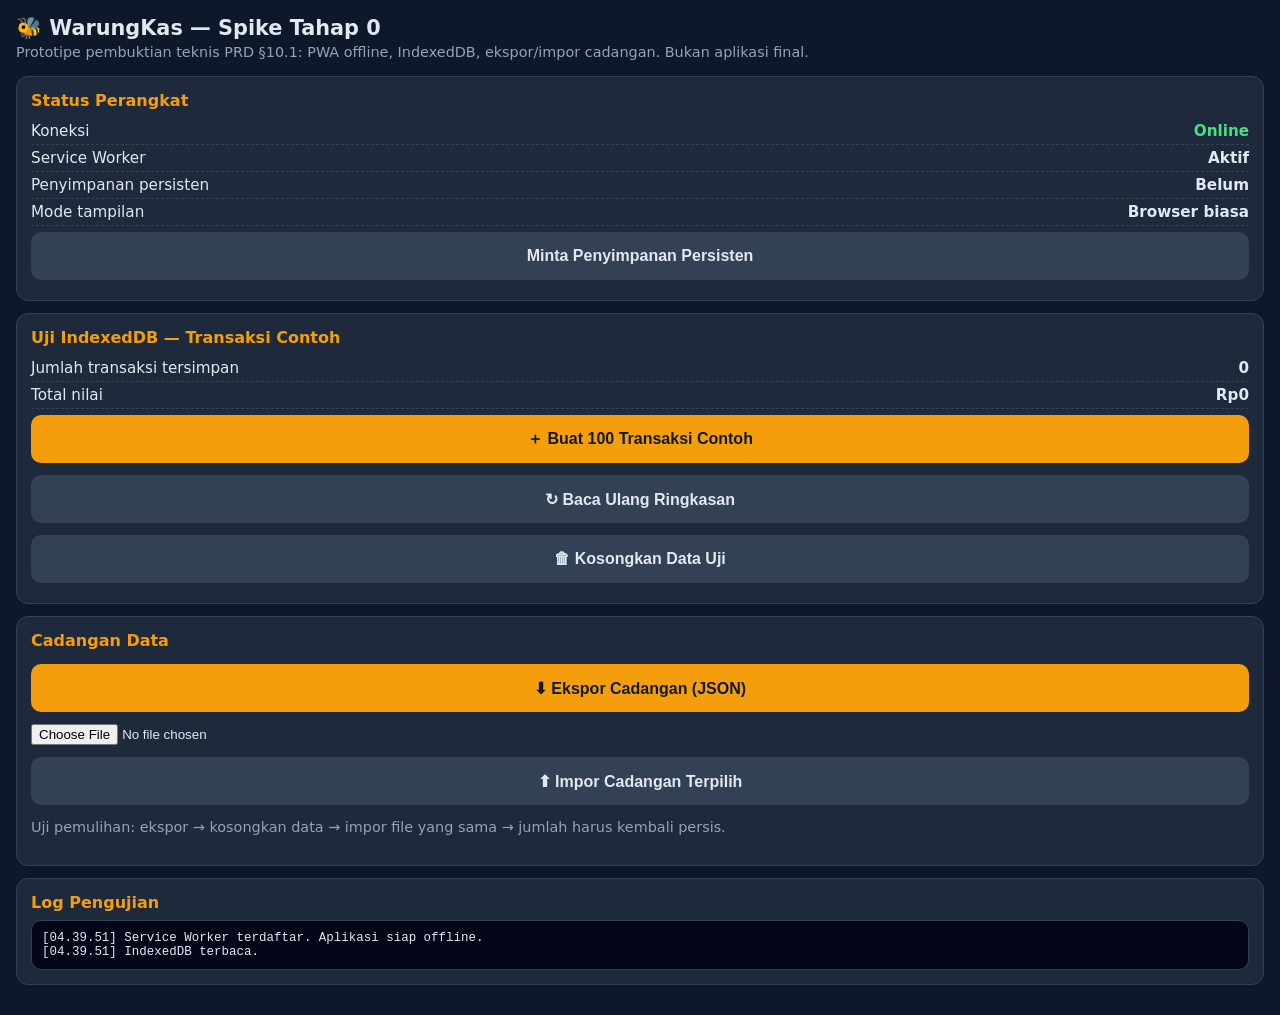
<file: index.html>
<!DOCTYPE html>
<html lang="id">
<head>
<meta charset="UTF-8">
<meta name="viewport" content="width=device-width, initial-scale=1.0">
<meta name="theme-color" content="#0f172a">
<title>WarungKas — Spike Tahap 0</title>
<link rel="manifest" href="manifest.webmanifest">
<link rel="icon" href="icon-192.png">
<style>
  *{box-sizing:border-box} body{margin:0;font-family:system-ui,sans-serif;background:#0f172a;color:#e2e8f0;padding:16px}
  h1{font-size:1.3rem;margin:0 0 4px} .sub{color:#94a3b8;margin:0 0 16px;font-size:.9rem}
  .card{background:#1e293b;border:1px solid #334155;border-radius:12px;padding:14px;margin-bottom:12px}
  .card h2{font-size:1rem;margin:0 0 8px;color:#f59e0b}
  .stat{display:flex;justify-content:space-between;padding:4px 0;border-bottom:1px dashed #334155;font-size:.95rem}
  .stat:last-child{border-bottom:none}
  button{background:#f59e0b;color:#111827;border:none;border-radius:10px;padding:12px 14px;font-size:1rem;font-weight:600;width:100%;margin:6px 0;min-height:48px}
  button.secondary{background:#334155;color:#e2e8f0}
  button:active{opacity:.85}
  #log{background:#020617;border:1px solid #334155;border-radius:10px;padding:10px;font-family:monospace;font-size:.78rem;white-space:pre-wrap;max-height:260px;overflow:auto}
  .ok{color:#4ade80}.err{color:#f87171}.warn{color:#fbbf24}
  input[type=file]{width:100%;margin:6px 0;color:#e2e8f0}
</style>
</head>
<body>
<h1>🐝 WarungKas — Spike Tahap 0</h1>
<p class="sub">Prototipe pembuktian teknis PRD §10.1: PWA offline, IndexedDB, ekspor/impor cadangan. Bukan aplikasi final.</p>

<div class="card">
  <h2>Status Perangkat</h2>
  <div class="stat"><span>Koneksi</span><strong id="stOnline">—</strong></div>
  <div class="stat"><span>Service Worker</span><strong id="stSw">—</strong></div>
  <div class="stat"><span>Penyimpanan persisten</span><strong id="stPersist">—</strong></div>
  <div class="stat"><span>Mode tampilan</span><strong id="stDisplay">—</strong></div>
  <button class="secondary" id="btnPersist">Minta Penyimpanan Persisten</button>
</div>

<div class="card">
  <h2>Uji IndexedDB — Transaksi Contoh</h2>
  <div class="stat"><span>Jumlah transaksi tersimpan</span><strong id="stCount">—</strong></div>
  <div class="stat"><span>Total nilai</span><strong id="stTotal">—</strong></div>
  <button id="btnSeed">＋ Buat 100 Transaksi Contoh</button>
  <button class="secondary" id="btnRefresh">↻ Baca Ulang Ringkasan</button>
  <button class="secondary" id="btnClear">🗑 Kosongkan Data Uji</button>
</div>

<div class="card">
  <h2>Cadangan Data</h2>
  <button id="btnExport">⬇ Ekspor Cadangan (JSON)</button>
  <input type="file" id="fileImport" accept="application/json">
  <button class="secondary" id="btnImport">⬆ Impor Cadangan Terpilih</button>
  <p class="sub" style="margin-top:8px">Uji pemulihan: ekspor → kosongkan data → impor file yang sama → jumlah harus kembali persis.</p>
</div>

<div class="card">
  <h2>Log Pengujian</h2>
  <div id="log"></div>
</div>

<script>
const $=id=>document.getElementById(id);
const logEl=$('log');
function log(msg,cls){const t=new Date().toLocaleTimeString('id-ID');logEl.textContent+=`[${t}] ${msg}\n`;logEl.scrollTop=logEl.scrollHeight;if(cls)logEl.lastChild}
function fmtRp(n){return 'Rp'+n.toLocaleString('id-ID')}

// --- Status koneksi & tampilan ---
function updOnline(){$('stOnline').textContent=navigator.onLine?'Online':'OFFLINE';$('stOnline').style.color=navigator.onLine?'#4ade80':'#f87171'}
window.addEventListener('online',updOnline);window.addEventListener('offline',updOnline);updOnline();
$('stDisplay').textContent=window.matchMedia('(display-mode: standalone)').matches?'Standalone (terinstall)':'Browser biasa';

// --- Service Worker ---
if('serviceWorker' in navigator){
  navigator.serviceWorker.register('sw.js').then(r=>{$('stSw').textContent='Aktif';log('Service Worker terdaftar. Aplikasi siap offline.');})
  .catch(e=>{$('stSw').textContent='Gagal';log('Service Worker gagal: '+e.message,'err')});
}else{$('stSw').textContent='Tidak didukung'}

// --- Persistensi ---
async function updPersist(){if(navigator.storage&&navigator.storage.persisted){const p=await navigator.storage.persisted();$('stPersist').textContent=p?'Ya (persisten)':'Belum';}else{$('stPersist').textContent='API tidak tersedia'}}
updPersist();
$('btnPersist').onclick=async()=>{if(navigator.storage&&navigator.storage.persist){const r=await navigator.storage.persist();log('Permintaan persist() -> '+r);updPersist();}};

// --- IndexedDB ---
const DB='warungkas-spike',STORE='transaksi';
function openDb(){return new Promise((res,rej)=>{const rq=indexedDB.open(DB,1);rq.onupgradeneeded=()=>{rq.result.createObjectStore(STORE,{keyPath:'id'})};rq.onsuccess=()=>res(rq.result);rq.onerror=()=>rej(rq.error)})}
async function dbAll(){const db=await openDb();return new Promise((res,rej)=>{const rq=db.transaction(STORE).objectStore(STORE).getAll();rq.onsuccess=()=>res(rq.result);rq.onerror=()=>rej(rq.error)})}
async function refresh(){const rows=await dbAll();$('stCount').textContent=rows.length;$('stTotal').textContent=fmtRp(rows.reduce((a,r)=>a+r.total,0));return rows}
refresh().then(()=>log('IndexedDB terbaca.'));

$('btnSeed').onclick=async()=>{const db=await openDb();const t0=performance.now();await new Promise((res,rej)=>{const tx=db.transaction(STORE,'readwrite');const st=tx.objectStore(STORE);for(let i=0;i<100;i++){st.put({id:crypto.randomUUID(),waktu:new Date(Date.now()-Math.floor(Math.random()*86400000)).toISOString(),total:2000+Math.floor(Math.random()*48000),metode:['tunai','qris','bon'][i%3]})}tx.oncomplete=res;tx.onerror=()=>rej(tx.error)});const dt=Math.round(performance.now()-t0);await refresh();log(`100 transaksi contoh tersimpan atomik dalam ${dt} ms.`)};
$('btnRefresh').onclick=async()=>{await refresh();log('Ringkasan dibaca ulang dari IndexedDB.')};
$('btnClear').onclick=async()=>{const db=await openDb();await new Promise((res,rej)=>{const tx=db.transaction(STORE,'readwrite');tx.objectStore(STORE).clear();tx.oncomplete=res;tx.onerror=()=>rej(tx.error)});await refresh();log('Data uji dikosongkan.','warn')};

// --- Ekspor / Impor ---
$('btnExport').onclick=async()=>{const rows=await dbAll();const data={versi_skema:1,diekspor:new Date().toISOString(),aplikasi:'warungkas-spike',transaksi:rows};const blob=new Blob([JSON.stringify(data)],{type:'application/json'});const a=document.createElement('a');a.href=URL.createObjectURL(blob);a.download='warungkas-spike-cadangan.json';a.click();URL.revokeObjectURL(a.href);log(`Cadangan diekspor: ${rows.length} transaksi.`)};
$('btnImport').onclick=async()=>{const f=$('fileImport').files[0];if(!f){log('Pilih file cadangan dulu.','err');return}
  try{const data=JSON.parse(await f.text());
    if(data.versi_skema!==1||!Array.isArray(data.transaksi))throw new Error('Format/versi tidak cocok');
    const db=await openDb();await new Promise((res,rej)=>{const tx=db.transaction(STORE,'readwrite');const st=tx.objectStore(STORE);st.clear();data.transaksi.forEach(r=>st.put(r));tx.oncomplete=res;tx.onerror=()=>rej(tx.error)});
    const rows=await refresh();log(`Impor selesai & terverifikasi: ${rows.length} transaksi (file berisi ${data.transaksi.length}).`,'ok');
  }catch(e){log('Impor DITOLAK, data lama utuh: '+e.message,'err')}};
</script>
</body>
</html>
</file>
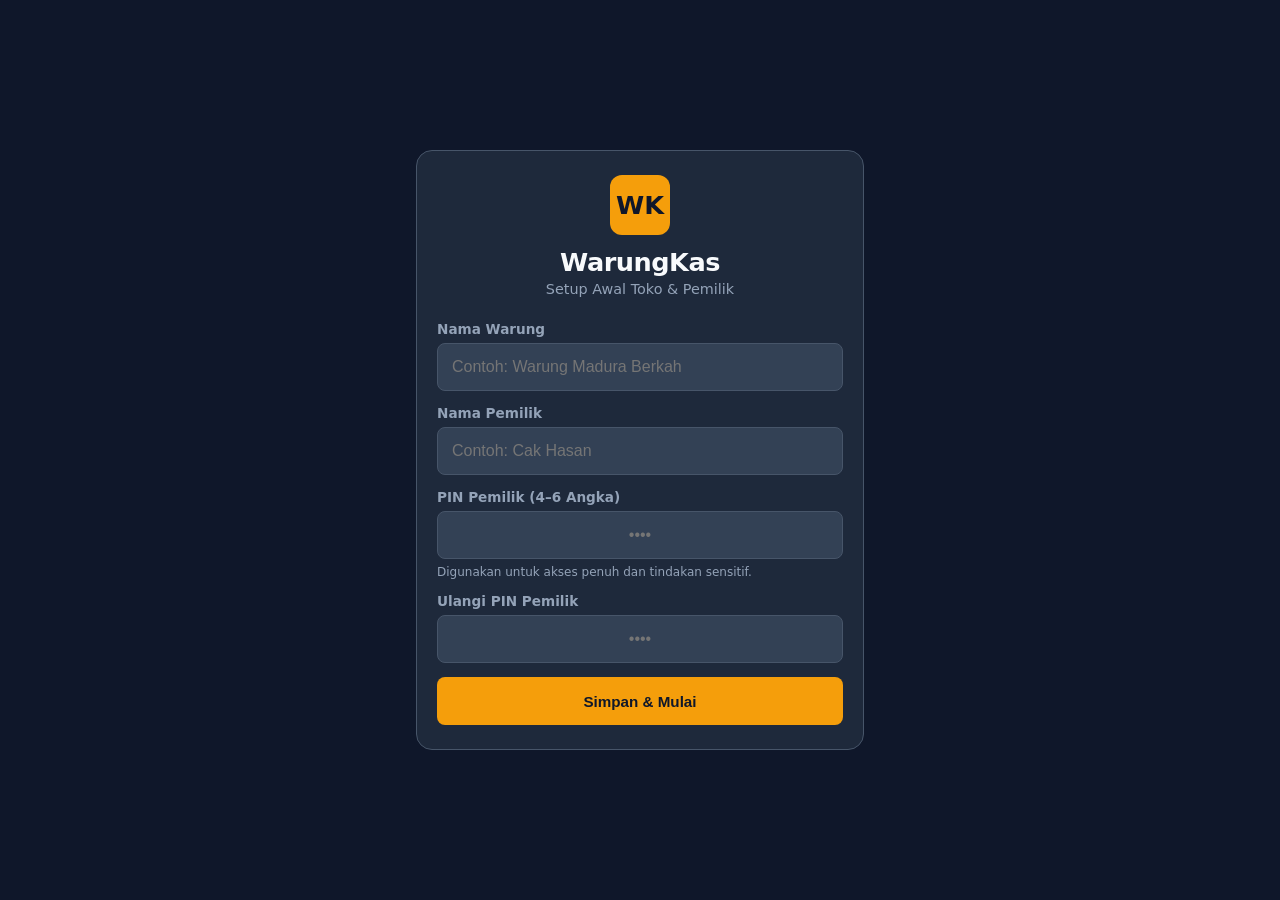
<file: app/index.html>
<!DOCTYPE html>
<html lang="id">
<head>
  <meta charset="UTF-8">
  <meta name="viewport" content="width=device-width, initial-scale=1.0, maximum-scale=1.0, user-scalable=no">
  <title>WarungKas</title>
  <link rel="manifest" href="manifest.webmanifest">
  <meta name="theme-color" content="#0f172a">
  <meta name="apple-mobile-web-app-capable" content="yes">
  <meta name="apple-mobile-web-app-status-bar-style" content="black-translucent">
  <link rel="stylesheet" href="style.css">
</head>
<body>
  <div id="app" class="app-container">

    <!-- LAYAR SETUP PERTAMA KALI -->
    <section id="view-setup" class="view hidden">
      <div class="card auth-card">
        <div class="brand-header">
          <div class="brand-badge">WK</div>
          <h1 class="brand-title">WarungKas</h1>
          <p class="brand-sub">Setup Awal Toko & Pemilik</p>
        </div>
        <form id="form-setup" class="form-vertical" autocomplete="off">
          <div class="form-group">
            <label for="setup-nama-warung">Nama Warung</label>
            <input type="text" id="setup-nama-warung" class="form-input" placeholder="Contoh: Warung Madura Berkah" required>
          </div>
          <div class="form-group">
            <label for="setup-nama-pemilik">Nama Pemilik</label>
            <input type="text" id="setup-nama-pemilik" class="form-input" placeholder="Contoh: Cak Hasan" required>
          </div>
          <div class="form-group">
            <label for="setup-pin-pemilik">PIN Pemilik (4–6 Angka)</label>
            <input type="password" id="setup-pin-pemilik" class="form-input text-center" inputmode="numeric" maxlength="6" pattern="[0-9]{4,6}" placeholder="••••" required>
            <small class="form-hint">Digunakan untuk akses penuh dan tindakan sensitif.</small>
          </div>
          <div class="form-group">
            <label for="setup-pin-pemilik-konfirmasi">Ulangi PIN Pemilik</label>
            <input type="password" id="setup-pin-pemilik-konfirmasi" class="form-input text-center" inputmode="numeric" maxlength="6" pattern="[0-9]{4,6}" placeholder="••••" required>
          </div>
          <div id="setup-error" class="alert-error hidden"></div>
          <button type="submit" id="btn-submit-setup" class="btn btn-primary btn-block">Simpan & Mulai</button>
        </form>
      </div>
    </section>

    <!-- LAYAR LOGIN PIN -->
    <section id="view-login" class="view hidden">
      <div class="card auth-card">
        <div class="brand-header">
          <div class="brand-badge">WK</div>
          <h1 id="login-warung-title" class="brand-title">WarungKas</h1>
          <p class="brand-sub">Masuk Petugas Kasir</p>
        </div>

        <div class="form-group">
          <label for="login-select-user">Pilih Pengguna</label>
          <select id="login-select-user" class="form-input"></select>
        </div>

        <div class="pin-display-wrapper">
          <div id="pin-dots" class="pin-dots">
            <span class="dot"></span>
            <span class="dot"></span>
            <span class="dot"></span>
            <span class="dot"></span>
            <span class="dot"></span>
            <span class="dot"></span>
          </div>
          <input type="password" id="login-pin-input" class="visually-hidden" inputmode="numeric" maxlength="6" readonly>
        </div>

        <div id="login-lockout-msg" class="alert-warning hidden">
          Akses terkunci karena 5x salah PIN.<br>Tunggu <span id="lockout-timer" class="font-bold">60</span> detik.
        </div>
        <div id="login-error-msg" class="alert-error hidden"></div>

        <div class="keypad" id="login-keypad">
          <button type="button" class="btn-key" data-key="1">1</button>
          <button type="button" class="btn-key" data-key="2">2</button>
          <button type="button" class="btn-key" data-key="3">3</button>
          <button type="button" class="btn-key" data-key="4">4</button>
          <button type="button" class="btn-key" data-key="5">5</button>
          <button type="button" class="btn-key" data-key="6">6</button>
          <button type="button" class="btn-key" data-key="7">7</button>
          <button type="button" class="btn-key" data-key="8">8</button>
          <button type="button" class="btn-key" data-key="9">9</button>
          <button type="button" class="btn-key btn-key-action" data-key="clear">C</button>
          <button type="button" class="btn-key" data-key="0">0</button>
          <button type="button" class="btn-key btn-key-action" data-key="backspace">⌫</button>
        </div>

        <button type="button" id="btn-login-submit" class="btn btn-primary btn-block mt-3">Masuk</button>
      </div>
    </section>

    <!-- LAYAR UTAMA (BERANDA) -->
    <section id="view-dashboard" class="view hidden">
      <header class="top-nav">
        <div class="nav-brand">
          <div class="nav-title" id="dash-warung-name">WarungKas</div>
          <div class="nav-user" id="dash-user-label">Petugas: -</div>
        </div>
        <button type="button" id="btn-logout" class="btn btn-secondary btn-sm">Keluar</button>
      </header>

      <main class="content-body">
        <div class="welcome-banner">
          <h2 id="dash-greeting">Selamat Bekerja</h2>
          <p class="text-muted">Pilih menu di bawah untuk operasional warung.</p>
        </div>

        <!-- PERINGATAN CADANGAN DATA UNTUK PEMILIK -->
        <div id="dash-backup-reminder" class="card mb-3 hidden role-pemilik-only">
          <div class="flex-between">
            <div>
              <div class="font-bold text-xs" id="dash-backup-status-title">Status Cadangan</div>
              <div class="text-xs text-muted" id="dash-backup-status-desc">Memeriksa status cadangan...</div>
            </div>
            <button type="button" id="btn-dash-cadangkan" class="btn btn-secondary btn-sm">Cadangkan</button>
          </div>
        </div>

        <div class="menu-grid">
          <!-- MENU KASIR -->
          <div class="menu-card" id="menu-kasir">
            <div class="menu-icon">🛒</div>
            <div class="menu-label">Kasir POS</div>
            <span class="badge-stage badge-active">Tersedia</span>
          </div>

          <!-- MENU PRODUK & STOK -->
          <div class="menu-card" id="menu-produk">
            <div class="menu-icon">📦</div>
            <div class="menu-label">Produk & Stok</div>
            <span class="badge-stage badge-active">Tersedia</span>
          </div>

          <!-- MENU BUKU BON -->
          <div class="menu-card" id="menu-bon">
            <div class="menu-icon">📖</div>
            <div class="menu-label">Buku Bon</div>
            <span class="badge-stage badge-active">Tersedia</span>
          </div>

          <!-- MENU SHIFT KASIR -->
          <div class="menu-card" id="menu-shift">
            <div class="menu-icon">⏱️</div>
            <div class="menu-label">Shift Kasir</div>
            <span class="badge-stage badge-active">Tersedia</span>
          </div>

          <!-- MENU LAPORAN (KHUSUS PEMILIK) -->
          <div class="menu-card" id="menu-laporan">
            <div class="menu-icon">📊</div>
            <div class="menu-label">Laporan</div>
            <span class="badge-stage badge-active">Tersedia</span>
          </div>

          <!-- MENU PENGATURAN -->
          <div class="menu-card" id="menu-pengaturan">
            <div class="menu-icon">⚙️</div>
            <div class="menu-label">Pengaturan</div>
            <span class="badge-stage badge-active">Tersedia</span>
          </div>
        </div>
      </main>
    </section>

    <!-- LAYAR KASIR POS -->
    <section id="view-kasir" class="view hidden">
      <header class="top-nav">
        <button type="button" id="btn-kasir-back" class="btn btn-secondary btn-sm">← Beranda</button>
        <div class="nav-title-center">
          <div class="nav-title">Kasir Penjualan</div>
          <div id="kasir-shift-chip" class="shift-chip">Shift: -</div>
        </div>
        <button type="button" id="btn-open-cart" class="btn btn-primary btn-sm btn-cart-badge">
          🛒 <span id="cart-badge-count">0</span>
        </button>
      </header>

      <main class="content-body pos-body">
        <div class="search-box mb-2">
          <input type="text" id="input-kasir-search" class="form-input" placeholder="Cari nama produk kasir..." autocomplete="off">
        </div>

        <div class="category-chips mb-2" id="chips-kasir-kategori">
          <button type="button" class="chip active" data-kat="SEMUA">Semua</button>
          <button type="button" class="chip" data-kat="Sembako">Sembako</button>
          <button type="button" class="chip" data-kat="Rokok">Rokok</button>
          <button type="button" class="chip" data-kat="Minuman">Minuman</button>
          <button type="button" class="chip" data-kat="Makanan & Camilan">Makanan</button>
          <button type="button" class="chip" data-kat="Kebutuhan Rumah">Rumah</button>
          <button type="button" class="chip" data-kat="Pulsa & Token">Pulsa</button>
          <button type="button" class="chip" data-kat="Lainnya">Lainnya</button>
        </div>

        <div id="kasir-product-grid" class="pos-product-grid"></div>
      </main>

      <footer id="kasir-bottom-bar" class="pos-bottom-bar">
        <div class="bottom-bar-left">
          <span class="text-xs text-muted">Total Belanja (<span id="bottom-bar-items">0 item</span>)</span>
          <div id="bottom-bar-total" class="bottom-bar-price">Rp 0</div>
        </div>
        <button type="button" id="btn-bottom-bayar" class="btn btn-primary btn-bayar" disabled>Bayar Sekarang</button>
      </footer>
    </section>

    <!-- MODAL / BOTTOM SHEET KERANJANG BELANJA -->
    <div id="modal-cart" class="modal-overlay hidden">
      <div class="modal-card modal-cart-card">
        <div class="flex-between mb-2">
          <h3 class="card-title mb-0">Keranjang Belanja</h3>
          <button type="button" id="btn-close-cart" class="btn btn-secondary btn-sm">Tutup</button>
        </div>

        <div id="cart-items-container" class="cart-items-list"></div>

        <div class="cart-summary-box mt-3">
          <div class="flex-between mb-2">
            <span class="font-bold text-muted">Total Pembayaran</span>
            <span id="cart-modal-total" class="font-bold text-amber" style="font-size: 1.3rem;">Rp 0</span>
          </div>
          <button type="button" id="btn-lanjut-pembayaran" class="btn btn-primary btn-block">Lanjut ke Pembayaran</button>
        </div>
      </div>
    </div>

    <!-- MODAL: PILIH SATUAN & JUMLAH -->
    <div id="modal-picker" class="modal-overlay hidden">
      <div class="modal-card">
        <h3 id="picker-prod-nama" class="card-title mb-1">Nama Produk</h3>
        <p id="picker-prod-stok" class="text-xs text-muted mb-3">Stok tersedia: -</p>

        <div class="form-group mb-3">
          <label>Pilih Satuan Jual</label>
          <div id="picker-unit-options" class="unit-radio-group"></div>
        </div>

        <div class="form-group mb-3">
          <label>Jumlah Beli</label>
          <div class="stepper-row">
            <button type="button" id="btn-picker-minus" class="btn btn-secondary stepper-btn">−</button>
            <input type="number" id="input-picker-qty" class="form-input text-center stepper-input" min="1" step="1" value="1">
            <button type="button" id="btn-picker-plus" class="btn btn-secondary stepper-btn">+</button>
          </div>
        </div>

        <div id="picker-stok-warning" class="alert-warning text-xs mb-3 hidden">
          ⚠️ Jumlah beli melebihi saldo stok dasar! Penjualan tetap boleh dilanjutkan (akan tercatat stok lewat).
        </div>

        <div class="flex-between mb-3">
          <span class="text-sm text-muted">Subtotal:</span>
          <span id="picker-subtotal" class="font-bold text-amber" style="font-size: 1.15rem;">Rp 0</span>
        </div>

        <div class="modal-actions">
          <button type="button" id="btn-close-picker" class="btn btn-secondary flex-1">Batal</button>
          <button type="button" id="btn-picker-add" class="btn btn-primary flex-1">Tambah ke Keranjang</button>
        </div>
      </div>
    </div>

    <!-- MODAL: PEMBAYARAN KASIR -->
    <div id="modal-payment" class="modal-overlay hidden">
      <div class="modal-card modal-payment-card">
        <div class="flex-between mb-2">
          <h3 class="card-title mb-0">Pembayaran Tagihan</h3>
          <button type="button" id="btn-close-payment" class="btn btn-secondary btn-sm">Batal</button>
        </div>

        <div class="bill-display mb-3">
          <span class="text-xs text-muted">Total Yang Harus Dibayar:</span>
          <div id="pay-total-tagihan" class="bill-amount">Rp 0</div>
          <div id="pay-status-badge" class="pay-badge pay-badge-unpaid">Sisa Tagihan: Rp 0</div>
        </div>

        <div class="pay-methods-accordion">
          <!-- 1. TUNAI -->
          <div class="pay-method-box">
            <div class="flex-between mb-2">
              <span class="font-bold">1. Uang Tunai (Cash)</span>
              <span id="pay-tunai-applied" class="text-xs font-bold text-amber">Terhitung: Rp 0</span>
            </div>
            <div class="form-group mb-2">
              <label for="input-pay-tunai-received">Uang Fisik Diterima (Rp)</label>
              <input type="number" id="input-pay-tunai-received" class="form-input" min="0" step="1" placeholder="0">
            </div>
            <div class="quick-cash-row mb-2">
              <button type="button" class="btn btn-secondary btn-sm btn-quick-cash" data-cash="pas">Pas</button>
              <button type="button" class="btn btn-secondary btn-sm btn-quick-cash" data-cash="5000">5rb</button>
              <button type="button" class="btn btn-secondary btn-sm btn-quick-cash" data-cash="10000">10rb</button>
              <button type="button" class="btn btn-secondary btn-sm btn-quick-cash" data-cash="20000">20rb</button>
              <button type="button" class="btn btn-secondary btn-sm btn-quick-cash" data-cash="50000">50rb</button>
              <button type="button" class="btn btn-secondary btn-sm btn-quick-cash" data-cash="100000">100rb</button>
              <button type="button" class="btn btn-secondary btn-sm btn-quick-cash" data-cash="clear">Reset</button>
            </div>
            <div class="flex-between text-xs text-muted">
              <span>Kembalian Tunai:</span>
              <span id="pay-tunai-change" class="font-bold text-main" style="font-size: 0.95rem;">Rp 0</span>
            </div>
          </div>

          <!-- 2. QRIS -->
          <div class="pay-method-box">
            <div class="flex-between mb-1">
              <span class="font-bold">2. QRIS (Non-Tunai)</span>
              <button type="button" id="btn-pay-qris-pas" class="btn btn-secondary btn-sm">Isi Sisa (Pas)</button>
            </div>
            <div class="form-group">
              <label for="input-pay-qris">Nominal QRIS (Rp)</label>
              <input type="number" id="input-pay-qris" class="form-input" min="0" step="1" placeholder="0">
            </div>
          </div>

          <!-- 3. BON / UTANG -->
          <div class="pay-method-box">
            <div class="flex-between mb-1">
              <span class="font-bold">3. Bon / Kredit</span>
              <button type="button" id="btn-pay-bon-pas" class="btn btn-secondary btn-sm">Isi Sisa (Pas)</button>
            </div>
            <div class="form-group mb-2">
              <label for="input-pay-bon">Nominal Bon (Rp)</label>
              <input type="number" id="input-pay-bon" class="form-input" min="0" step="1" placeholder="0">
            </div>
            <div id="bon-customer-section" class="form-group hidden">
              <div class="flex-between mb-1">
                <label for="select-bon-pelanggan">Pilih Pelanggan Bon *</label>
                <button type="button" id="btn-tambah-pelanggan-bon" class="btn-link-action text-xs text-amber">+ Tambah Baru</button>
              </div>
              <select id="select-bon-pelanggan" class="form-input"></select>
            </div>
          </div>
        </div>

        <div id="pay-invariant-error" class="alert-error text-xs mt-3 hidden">
          Pembayaran belum pas! Total bayar harus tepat sama dengan total belanja.
        </div>

        <button type="button" id="btn-submit-transaksi" class="btn btn-primary btn-block mt-3" disabled>
          Simpan Transaksi (Selesai)
        </button>
      </div>
    </div>

    <!-- MODAL: TAMBAH PELANGGAN BON BARU -->
    <div id="modal-pelanggan-bon" class="modal-overlay hidden">
      <div class="modal-card">
        <h3 class="card-title mb-2">Tambah Pelanggan Bon</h3>
        <form id="form-tambah-pelanggan-bon" class="form-vertical" autocomplete="off">
          <div class="form-group">
            <label for="input-pelanggan-nama">Nama Lengkap *</label>
            <input type="text" id="input-pelanggan-nama" class="form-input" placeholder="Contoh: Pak RT Slamet" required>
          </div>
          <div class="form-group">
            <label for="input-pelanggan-hp">Nomor WhatsApp / HP (Opsional)</label>
            <input type="tel" id="input-pelanggan-hp" class="form-input" placeholder="08xxxxxxxxxx">
          </div>
          <div class="form-group">
            <label for="input-pelanggan-alamat">Alamat / Keterangan (Opsional)</label>
            <input type="text" id="input-pelanggan-alamat" class="form-input" placeholder="Contoh: Rumah pojok gang 3">
          </div>
          <div class="modal-actions mt-2">
            <button type="button" id="btn-close-pelanggan-modal" class="btn btn-secondary flex-1">Batal</button>
            <button type="submit" class="btn btn-primary flex-1">Simpan Pelanggan</button>
          </div>
        </form>
      </div>
    </div>

    <!-- MODAL: GERBANG BUKA SHIFT -->
    <div id="modal-buka-shift" class="modal-overlay hidden">
      <div class="modal-card">
        <h3 class="card-title mb-1">Buka Shift Kasir</h3>
        <p class="text-xs text-muted mb-3">Sebelum mulai bertransaksi, catat modal kas awal di laci.</p>

        <form id="form-buka-shift" class="form-vertical" autocomplete="off">
          <div class="form-group">
            <label for="input-shift-kasir-nama">Petugas Kasir</label>
            <input type="text" id="input-shift-kasir-nama" class="form-input" readonly>
          </div>
          <div class="form-group">
            <label for="input-shift-modal-awal">Modal Kas Awal di Laci (Rp) *</label>
            <input type="number" id="input-shift-modal-awal" class="form-input" min="0" step="1" value="0" required>
            <small class="form-hint">Uang kembalian awal yang ada di laci uang.</small>
          </div>
          <div class="modal-actions mt-2">
            <button type="button" id="btn-cancel-shift" class="btn btn-secondary flex-1">Batal</button>
            <button type="submit" class="btn btn-primary flex-1">Buka Shift Sekarang</button>
          </div>
        </form>
      </div>
    </div>

    <!-- MODAL: STRUK LENGKAP TRANSAKSI (TAHAP 6) -->
    <div id="modal-receipt" class="modal-overlay hidden">
      <div class="modal-card modal-receipt-card">
        <div class="flex-between mb-2">
          <span class="text-xs font-bold text-muted">Struk Belanja</span>
          <button type="button" id="btn-close-receipt" class="btn btn-secondary btn-sm">Tutup</button>
        </div>

        <div id="receipt-paper" class="receipt-paper">
          <div class="text-center mb-2">
            <div id="receipt-store-name" class="receipt-brand">WarungKas</div>
            <div id="receipt-meta" class="text-xs text-muted">TRX-000 • Kasir: -</div>
            <div id="receipt-time" class="text-xs text-muted">-</div>
          </div>

          <div id="receipt-void-banner" class="receipt-void-banner hidden">
            <div class="font-bold">⚠️ TRANSAKSI VOID (BATAL)</div>
            <div id="receipt-void-meta" class="text-xs">-</div>
          </div>

          <div class="receipt-divider"></div>

          <div id="receipt-items-list" class="receipt-items-list"></div>

          <div class="receipt-divider"></div>

          <div class="flex-between mb-1">
            <span class="font-bold">Total Belanja</span>
            <span id="receipt-total" class="font-bold text-amber">Rp 0</span>
          </div>

          <div id="receipt-payments-breakdown" class="receipt-payments"></div>

          <div class="flex-between mt-1 pt-1" style="border-top: 1px dashed var(--border-color);">
            <span class="text-xs text-muted">Status:</span>
            <span id="receipt-status-chip" class="pay-badge pay-badge-paid">Lunas</span>
          </div>
        </div>

        <!-- TINDAKAN KHUSUS QRIS PADA TRANSAKSI VOID -->
        <div id="receipt-qris-action-box" class="card mt-2 hidden role-pemilik-only" style="background-color: var(--bg-input);">
          <div class="flex-between mb-1">
            <span class="text-xs font-bold">Status Pengembalian QRIS:</span>
            <span id="receipt-qris-status-badge" class="badge-warning text-xs">Menunggu</span>
          </div>
          <button type="button" id="btn-mark-qris-returned" class="btn btn-secondary btn-sm btn-block">
            Tandai QRIS Sudah Dikembalikan
          </button>
        </div>

        <div class="modal-actions flex-column mt-3" style="gap: 8px;">
          <button type="button" id="btn-receipt-share-wa" class="btn btn-secondary btn-block btn-sm">
            📲 Bagikan via WhatsApp
          </button>
          <button type="button" id="btn-receipt-new-trx" class="btn btn-primary btn-block btn-sm">
            Transaksi Baru
          </button>
          <button type="button" id="btn-receipt-open-void" class="btn btn-danger-sm btn-block role-pemilik-only hidden" style="min-height: 38px;">
            🛑 Void Transaksi Ini
          </button>
        </div>
      </div>
    </div>

    <!-- MODAL: VOID TRANSAKSI (TAHAP 6 - KHUSUS PEMILIK) -->
    <div id="modal-void" class="modal-overlay hidden">
      <div class="modal-card">
        <h3 class="card-title text-danger mb-1">Void (Batalkan) Transaksi</h3>
        <p class="text-xs text-muted mb-2">Membatalkan transaksi secara permanen dan mengembalikan stok fisik.</p>

        <div id="void-blocked-msg" class="alert-error text-xs mb-3 hidden"></div>

        <div id="void-form-container">
          <div class="card mb-3" style="background-color: var(--bg-input);">
            <div class="flex-between mb-1">
              <span class="text-xs text-muted">No. Transaksi:</span>
              <span id="void-target-nomor" class="font-bold text-xs">-</span>
            </div>
            <div class="flex-between mb-1">
              <span class="text-xs text-muted">Total:</span>
              <span id="void-target-total" class="font-bold text-amber">-</span>
            </div>
            <div id="void-target-breakdown" class="text-xs text-muted"></div>
          </div>

          <form id="form-void-transaksi" class="form-vertical" autocomplete="off">
            <div class="form-group">
              <label for="input-void-alasan">Alasan Pembatalan (Wajib) *</label>
              <input type="text" id="input-void-alasan" class="form-input" placeholder="Contoh: Pelanggan salah beli / uang salah input" required>
            </div>

            <div class="form-group" id="group-void-cash-refund">
              <label>Pengembalian Uang Tunai ke Pelanggan *</label>
              <div class="flex-between" style="gap: 10px;">
                <label class="paybon-method-opt flex-1">
                  <input type="radio" name="void-refund-cash" value="ya" checked>
                  <span>Ya, Kembalikan</span>
                </label>
                <label class="paybon-method-opt flex-1">
                  <input type="radio" name="void-refund-cash" value="tidak">
                  <span>Tidak</span>
                </label>
              </div>
              <small id="void-shift-cash-hint" class="form-hint">Akan dicatat sebagai pengeluaran kas (Pengembalian Void) pada shift aktif.</small>
            </div>

            <div class="form-group">
              <label for="input-void-pin-pemilik">Konfirmasi PIN Pemilik *</label>
              <input type="password" id="input-void-pin-pemilik" class="form-input text-center" inputmode="numeric" maxlength="6" pattern="[0-9]{4,6}" placeholder="••••" required>
            </div>

            <div id="void-submit-error" class="alert-error text-xs hidden"></div>

            <div class="modal-actions mt-2">
              <button type="button" id="btn-close-modal-void" class="btn btn-secondary flex-1">Batal</button>
              <button type="submit" id="btn-submit-void" class="btn btn-danger-sm flex-1" style="min-height: 48px; font-weight: 700;">Konfirmasi Void</button>
            </div>
          </form>
        </div>

        <div class="modal-actions mt-2">
          <button type="button" id="btn-close-modal-void-x" class="btn btn-secondary flex-1">Tutup</button>
        </div>
      </div>
    </div>

    <!-- TAHAP 4: LAYAR DAFTAR PELANGGAN BUKU BON -->
    <section id="view-bon" class="view hidden">
      <header class="top-nav">
        <button type="button" id="btn-bon-back" class="btn btn-secondary btn-sm">← Beranda</button>
        <div class="nav-title">Buku Bon</div>
        <div style="width: 60px;"></div>
      </header>

      <main class="content-body">
        <!-- RINGKASAN TOTAL BON WARUNG -->
        <div class="card mb-3 summary-bon-card">
          <div class="flex-between">
            <div>
              <div class="text-xs text-muted">Total Seluruh Bon Belum Lunas</div>
              <div id="label-total-semua-bon" class="bon-summary-amount">Rp 0</div>
            </div>
            <div class="text-right">
              <span id="badge-pelanggan-berutang-count" class="badge-warning text-xs">0 Pelanggan</span>
            </div>
          </div>
        </div>

        <div class="search-box mb-3">
          <input type="text" id="input-cari-pelanggan-bon" class="form-input" placeholder="Cari nama pelanggan..." autocomplete="off">
        </div>

        <div class="list-meta mb-2 flex-between">
          <span id="label-total-pelanggan-bon" class="text-xs text-muted">Memuat...</span>
        </div>

        <div id="list-pelanggan-bon-container" class="bon-customer-list"></div>
      </main>
    </section>

    <!-- TAHAP 4: LAYAR DETAIL PELANGGAN BON -->
    <section id="view-bon-detail" class="view hidden">
      <header class="top-nav">
        <button type="button" id="btn-back-detail-bon" class="btn btn-secondary btn-sm">← Buku Bon</button>
        <div class="nav-title">Detail Bon Pelanggan</div>
        <div style="width: 60px;"></div>
      </header>

      <main class="content-body">
        <!-- KARTU INFORMASI PELANGGAN & RINGKASAN 3 ANGKA -->
        <div class="card mb-3">
          <h2 id="detail-bon-pelanggan-nama" class="font-bold mb-1">Nama Pelanggan</h2>
          <div id="detail-bon-pelanggan-kontak" class="text-xs text-muted mb-3">HP: - • Alamat: -</div>

          <div class="bon-stats-grid mb-3">
            <div class="bon-stat-item">
              <span class="text-xs text-muted">Total Bon</span>
              <strong id="detail-stat-total-bon" class="font-bold">Rp 0</strong>
            </div>
            <div class="bon-stat-item">
              <span class="text-xs text-muted">Sudah Dibayar</span>
              <strong id="detail-stat-sudah-bayar" class="font-bold text-success">Rp 0</strong>
            </div>
            <div class="bon-stat-item">
              <span class="text-xs text-muted">Sisa Bon</span>
              <strong id="detail-stat-sisa-bon" class="font-bold text-amber">Rp 0</strong>
            </div>
          </div>

          <button type="button" id="btn-share-wa-bon" class="btn btn-secondary btn-block btn-sm">
            📲 Bagikan Ringkasan via WhatsApp
          </button>
        </div>

        <!-- DAFTAR BON MILIK PELANGGAN -->
        <div class="card mb-3">
          <h3 class="card-title mb-2">Daftar Tagihan Bon</h3>
          <div id="detail-bon-list-container" class="bon-bills-list"></div>
        </div>

        <!-- RIWAYAT PEMBAYARAN & PENGEMBALIAN CICILAN -->
        <div class="card mb-3">
          <h3 class="card-title mb-2">Riwayat Pembayaran & Pengembalian</h3>
          <div class="table-responsive">
            <table class="data-table">
              <thead>
                <tr>
                  <th>Waktu</th>
                  <th>Transaksi</th>
                  <th>Jenis</th>
                  <th>Nominal</th>
                </tr>
              </thead>
              <tbody id="table-riwayat-bayar-bon"></tbody>
            </table>
          </div>
        </div>
      </main>
    </section>

    <!-- TAHAP 4: MODAL CATAT PEMBAYARAN BON -->
    <div id="modal-bayar-bon" class="modal-overlay hidden">
      <div class="modal-card">
        <h3 class="card-title mb-1">Catat Pembayaran Bon</h3>
        <p class="text-xs text-muted mb-3">Penerimaan cicilan atau pelunasan bon pelanggan.</p>

        <div class="card mb-3" style="background-color: var(--bg-input);">
          <div class="flex-between mb-1">
            <span class="text-xs text-muted">Pelanggan:</span>
            <span id="modal-paybon-nama-pelanggan" class="font-bold text-sm">-</span>
          </div>
          <div class="flex-between mb-1">
            <span class="text-xs text-muted">No. Transaksi:</span>
            <span id="modal-paybon-nomor-trx" class="font-bold text-xs">-</span>
          </div>
          <div class="flex-between mb-1">
            <span class="text-xs text-muted">Total Tagihan Awal:</span>
            <span id="modal-paybon-total-awal" class="text-xs">-</span>
          </div>
          <div class="flex-between mb-1">
            <span class="text-xs text-muted">Pembayaran Bersih:</span>
            <span id="modal-paybon-sudah-bayar" class="text-xs text-success">-</span>
          </div>
          <div class="flex-between pt-1" style="border-top: 1px solid var(--border-color);">
            <span class="font-bold text-xs">Sisa Bon Saat Ini:</span>
            <span id="modal-paybon-sisa-bon" class="font-bold text-amber">Rp 0</span>
          </div>
        </div>

        <form id="form-catat-bayar-bon" class="form-vertical" autocomplete="off">
          <input type="hidden" id="input-paybon-bon-id">

          <div class="form-group">
            <div class="flex-between">
              <label for="input-paybon-nominal">Nominal Pembayaran (Rp) *</label>
              <button type="button" id="btn-paybon-lunas" class="btn-link-action text-xs text-amber font-bold">Bayar Lunas</button>
            </div>
            <input type="number" id="input-paybon-nominal" class="form-input" min="1" step="1" placeholder="Masukkan jumlah bayar" required>
            <small class="form-hint">Tidak boleh melebihi sisa bon saat ini.</small>
          </div>

          <div class="form-group mb-2">
            <label>Metode Pembayaran *</label>
            <div class="paybon-method-selector">
              <label class="paybon-method-opt">
                <input type="radio" name="paybon-metode" value="tunai" checked>
                <span>💵 Tunai</span>
              </label>
              <label class="paybon-method-opt">
                <input type="radio" name="paybon-metode" value="qris">
                <span>📱 QRIS</span>
              </label>
            </div>
          </div>

          <div id="paybon-error-msg" class="alert-error text-xs hidden"></div>

          <div class="modal-actions mt-2">
            <button type="button" id="btn-close-modal-paybon" class="btn btn-secondary flex-1">Batal</button>
            <button type="submit" id="btn-submit-bayar-bon" class="btn btn-primary flex-1">Simpan Pembayaran</button>
          </div>
        </form>
      </div>
    </div>

    <!-- TAHAP 6: MODAL PENGEMBALIAN PEMBAYARAN BON -->
    <div id="modal-refund-bon" class="modal-overlay hidden">
      <div class="modal-card">
        <h3 class="card-title text-danger mb-1">Pengembalian Pembayaran Bon</h3>
        <p class="text-xs text-muted mb-3">Mengembalikan uang pembayaran cicilan bon yang sudah diterima kepada pelanggan.</p>

        <div class="card mb-3" style="background-color: var(--bg-input);">
          <div class="flex-between mb-1">
            <span class="text-xs text-muted">Pelanggan:</span>
            <span id="modal-refundbon-nama-pelanggan" class="font-bold text-sm">-</span>
          </div>
          <div class="flex-between mb-1">
            <span class="text-xs text-muted">Total Bayar Historis:</span>
            <span id="modal-refundbon-total-bayar" class="text-xs text-success">-</span>
          </div>
          <div class="flex-between mb-1">
            <span class="text-xs text-muted">Pernah Dikembalikan:</span>
            <span id="modal-refundbon-total-kembali" class="text-xs text-danger">-</span>
          </div>
          <div class="flex-between pt-1" style="border-top: 1px solid var(--border-color);">
            <span class="font-bold text-xs">Maksimal Dapat Dikembalikan:</span>
            <span id="modal-refundbon-maks-kembali" class="font-bold text-amber">Rp 0</span>
          </div>
        </div>

        <form id="form-refund-bon" class="form-vertical" autocomplete="off">
          <input type="hidden" id="input-refundbon-bon-id">

          <div class="form-group">
            <label for="input-refundbon-nominal">Nominal Pengembalian (Rp) *</label>
            <input type="number" id="input-refundbon-nominal" class="form-input" min="1" step="1" placeholder="Masukkan jumlah pengembalian" required>
            <small class="form-hint">Dikeluarkan dari kas laci shift yang sedang aktif.</small>
          </div>

          <div class="form-group">
            <label for="input-refundbon-alasan">Alasan Pengembalian *</label>
            <input type="text" id="input-refundbon-alasan" class="form-input" placeholder="Contoh: Transaksi salah / kelebihan bayar" required>
          </div>

          <div class="form-group">
            <label for="input-refundbon-pin">Konfirmasi PIN Pemilik *</label>
            <input type="password" id="input-refundbon-pin" class="form-input text-center" inputmode="numeric" maxlength="6" pattern="[0-9]{4,6}" placeholder="••••" required>
          </div>

          <div id="refundbon-error-msg" class="alert-error text-xs hidden"></div>

          <div class="modal-actions mt-2">
            <button type="button" id="btn-close-modal-refundbon" class="btn btn-secondary flex-1">Batal</button>
            <button type="submit" id="btn-submit-refundbon" class="btn btn-danger-sm flex-1" style="min-height: 48px; font-weight: 700;">Simpan Pengembalian</button>
          </div>
        </form>
      </div>
    </div>

    <!-- TAHAP 5: LAYAR SHIFT KASIR -->
    <section id="view-shift" class="view hidden">
      <header class="top-nav">
        <button type="button" id="btn-shift-back" class="btn btn-secondary btn-sm">← Beranda</button>
        <div class="nav-title">Shift Kasir</div>
        <div style="width: 60px;"></div>
      </header>

      <main class="content-body">
        <div id="shift-no-active-box" class="card text-center mb-3 hidden">
          <div class="menu-icon mb-2">⏱️</div>
          <h3 class="font-bold mb-1">Tidak Ada Shift Aktif</h3>
          <p class="text-xs text-muted mb-2">Buka menu Kasir POS untuk mulai membuka shift dan mencatat modal awal di laci.</p>
          <button type="button" id="btn-shift-go-kasir" class="btn btn-primary btn-block btn-sm">Buka Kasir POS</button>
        </div>

        <div id="shift-active-box" class="mb-3 hidden">
          <div class="card mb-3 shift-hero-card">
            <div class="flex-between mb-1">
              <span class="badge-stage badge-active">Shift Berlangsung</span>
              <span id="shift-active-opened-at" class="text-xs text-muted">Buka: -</span>
            </div>
            <h2 id="shift-active-kasir-nama" class="font-bold mb-2">Kasir: -</h2>

            <div class="detail-grid mb-3">
              <div>
                <div class="text-xs text-muted">Modal Awal Laci</div>
                <div id="shift-active-modal-awal" class="font-bold">-</div>
              </div>
              <div>
                <div class="text-xs text-muted">Total Penjualan</div>
                <div id="shift-active-penjualan-total" class="font-bold text-amber">-</div>
              </div>
            </div>

            <div class="card mb-3" style="background-color: var(--bg-input);">
              <div class="text-xs font-bold mb-2 text-muted">Rincian Arus Kas Shift Ini:</div>
              <div class="flex-between text-xs mb-1">
                <span>+ Tunai Penjualan</span>
                <strong id="shift-active-tunai-jual">Rp 0</strong>
              </div>
              <div class="flex-between text-xs mb-1">
                <span>+ QRIS Penjualan</span>
                <span id="shift-active-qris-jual" class="text-muted">Rp 0</span>
              </div>
              <div class="flex-between text-xs mb-1">
                <span>• Bon Penjualan (Kredit)</span>
                <span id="shift-active-bon-jual" class="text-muted">Rp 0</span>
              </div>
              <div class="flex-between text-xs mb-1 pt-1" style="border-top: 1px solid var(--border-color);">
                <span>+ Bayar Bon Tunai (Masuk Laci)</span>
                <strong id="shift-active-bayarbon-tunai" class="text-success">Rp 0</strong>
              </div>
              <div class="flex-between text-xs mb-1">
                <span>− Pengeluaran Kas (Keluar Laci)</span>
                <strong id="shift-active-pengeluaran-total" class="text-danger">Rp 0</strong>
              </div>
            </div>

            <div class="cash-expected-box mb-3">
              <div class="text-xs text-muted">Kas Fisik Diharapkan di Laci:</div>
              <div id="shift-active-kas-diharapkan" class="cash-expected-amount">Rp 0</div>
              <div class="text-xs text-muted">Modal Awal + Tunai Jual + Tunai Bon − Pengeluaran</div>
            </div>

            <div class="flex-between" style="gap: 10px;">
              <button type="button" id="btn-open-modal-pengeluaran" class="btn btn-secondary flex-1 btn-sm">
                💸 Tambah Pengeluaran
              </button>
              <button type="button" id="btn-open-modal-tutup-shift" class="btn btn-primary flex-1 btn-sm">
                🛑 Tutup Shift
              </button>
            </div>
          </div>

          <div class="card mb-3">
            <div class="flex-between mb-2">
              <h3 class="card-title mb-0">Pengeluaran Kas Shift Ini</h3>
              <span id="shift-active-pengeluaran-count" class="text-xs text-muted">0 pengeluaran</span>
            </div>
            <div id="shift-active-pengeluaran-list" class="expense-list"></div>
          </div>
        </div>

        <div class="card mb-3">
          <h3 class="card-title mb-2">Riwayat Shift Selesai</h3>
          <div id="shift-history-list" class="shift-history-list"></div>
        </div>
      </main>
    </section>

    <!-- TAHAP 5: MODAL TAMBAH PENGELUARAN KAS -->
    <div id="modal-pengeluaran" class="modal-overlay hidden">
      <div class="modal-card">
        <h3 class="card-title mb-1">Tambah Pengeluaran Kas</h3>
        <p class="text-xs text-muted mb-3">Uang tunai keluar langsung dari laci kasir.</p>

        <form id="form-pengeluaran-kas" class="form-vertical" autocomplete="off">
          <div class="form-group">
            <label for="select-pengeluaran-jenis">Jenis Pengeluaran *</label>
            <select id="select-pengeluaran-jenis" class="form-input" required>
              <option value="operasional">Operasional (Beli es batu, kresek, dll)</option>
              <option value="setor_pemilik">Setor ke Pemilik</option>
            </select>
          </div>

          <div class="form-group">
            <label for="input-pengeluaran-jumlah">Jumlah Uang Keluar (Rp) *</label>
            <input type="number" id="input-pengeluaran-jumlah" class="form-input" min="1" step="1" placeholder="Contoh: 15000" required>
          </div>

          <div class="form-group">
            <label for="input-pengeluaran-ket">Keterangan Pengeluaran *</label>
            <input type="text" id="input-pengeluaran-ket" class="form-input" placeholder="Contoh: Beli es batu 3 bal" required>
          </div>

          <div class="modal-actions mt-2">
            <button type="button" id="btn-close-modal-pengeluaran" class="btn btn-secondary flex-1">Batal</button>
            <button type="submit" id="btn-submit-pengeluaran" class="btn btn-primary flex-1">Simpan Pengeluaran</button>
          </div>
        </form>
      </div>
    </div>

    <!-- TAHAP 5: MODAL TUTUP SHIFT -->
    <div id="modal-tutup-shift" class="modal-overlay hidden">
      <div class="modal-card">
        <h3 class="card-title mb-1">Tutup Shift Kasir</h3>
        <p class="text-xs text-muted mb-3">Hitung uang fisik di laci dan konfirmasi penutupan shift.</p>

        <div class="card mb-3" style="background-color: var(--bg-input);">
          <div class="flex-between mb-1">
            <span class="text-xs text-muted">Modal Awal Laci:</span>
            <span id="modal-tutup-modal-awal" class="text-xs font-bold">-</span>
          </div>
          <div class="flex-between mb-1">
            <span class="text-xs text-muted">Kas Diharapkan di Laci:</span>
            <span id="modal-tutup-kas-diharapkan" class="text-xs font-bold text-amber">Rp 0</span>
          </div>
          <div class="flex-between pt-1" style="border-top: 1px solid var(--border-color);">
            <span class="text-xs font-bold">Selisih Kas Laci:</span>
            <span id="modal-tutup-selisih-badge" class="badge-selisih badge-selisih-pas">Rp 0</span>
          </div>
        </div>

        <form id="form-tutup-shift" class="form-vertical" autocomplete="off">
          <div class="form-group">
            <label for="input-tutup-kas-aktual">Kas Aktual di Laci (Rp) *</label>
            <input type="number" id="input-tutup-kas-aktual" class="form-input" min="0" step="1" placeholder="Hitung seluruh uang tunai laci" required>
            <small class="form-hint">Jumlahkan uang kertas dan logam yang ada di laci saat ini.</small>
          </div>

          <div id="modal-tutup-warning" class="alert-warning text-xs hidden">
            ⚠️ Terdapat selisih kas fisik di laci. Pastikan hitungan uang tunai sudah benar.
          </div>

          <div class="modal-actions mt-2">
            <button type="button" id="btn-close-modal-tutup" class="btn btn-secondary flex-1">Batal</button>
            <button type="submit" id="btn-submit-tutup-shift" class="btn btn-primary flex-1">Konfirmasi Tutup</button>
          </div>
        </form>
      </div>
    </div>

    <!-- TAHAP 5: LAYAR DETAIL SHIFT SELESAI -->
    <section id="view-shift-detail" class="view hidden">
      <header class="top-nav">
        <button type="button" id="btn-back-shift-detail" class="btn btn-secondary btn-sm">← Shift</button>
        <div class="nav-title">Detail Riwayat Shift</div>
        <div style="width: 60px;"></div>
      </header>

      <main class="content-body">
        <div class="card mb-3">
          <div class="flex-between mb-1">
            <span id="detail-shift-status-badge" class="pay-badge pay-badge-paid">Selesai</span>
            <span id="detail-shift-tanggal" class="text-xs text-muted">-</span>
          </div>
          <h2 id="detail-shift-kasir-nama" class="font-bold mb-2">Kasir: -</h2>
          <div id="detail-shift-jam-rentang" class="text-xs text-muted mb-3">Buka: - • Tutup: -</div>

          <div class="detail-grid mb-3">
            <div>
              <div class="text-xs text-muted">Modal Awal</div>
              <div id="detail-shift-modal-awal" class="font-bold">-</div>
            </div>
            <div>
              <div class="text-xs text-muted">Total Penjualan</div>
              <div id="detail-shift-total-penjualan" class="font-bold text-amber">-</div>
            </div>
            <div>
              <div class="text-xs text-muted">Kas Diharapkan</div>
              <div id="detail-shift-kas-diharapkan" class="font-bold">-</div>
            </div>
            <div>
              <div class="text-xs text-muted">Kas Aktual Laci</div>
              <div id="detail-shift-kas-aktual" class="font-bold">-</div>
            </div>
          </div>

          <div class="flex-between pt-2" style="border-top: 1px solid var(--border-color);">
            <span class="font-bold text-sm">Selisih Kas:</span>
            <span id="detail-shift-selisih-label" class="badge-selisih badge-selisih-pas">Rp 0</span>
          </div>
        </div>

        <div class="card mb-3">
          <h3 class="card-title mb-2">Rincian Pembayaran & Arus Kas</h3>
          <div class="detail-grid mb-2">
            <div>
              <div class="text-xs text-muted">Tunai Jual</div>
              <div id="detail-shift-tunai-jual" class="font-bold">-</div>
            </div>
            <div>
              <div class="text-xs text-muted">QRIS Jual</div>
              <div id="detail-shift-qris-jual" class="font-bold text-muted">-</div>
            </div>
            <div>
              <div class="text-xs text-muted">Bon Penjualan</div>
              <div id="detail-shift-bon-jual" class="font-bold text-muted">-</div>
            </div>
            <div>
              <div class="text-xs text-muted">Bayar Bon Tunai</div>
              <div id="detail-shift-bayarbon-tunai" class="font-bold text-success">-</div>
            </div>
          </div>
          <div class="flex-between text-xs pt-2" style="border-top: 1px solid var(--border-color);">
            <span>Total Pengeluaran Kas:</span>
            <strong id="detail-shift-total-pengeluaran" class="text-danger">Rp 0</strong>
          </div>
        </div>

        <div class="card mb-3">
          <h3 class="card-title mb-2">Daftar Pengeluaran Kas</h3>
          <div id="detail-shift-pengeluaran-list" class="expense-list"></div>
        </div>

        <div class="card mb-3">
          <h3 class="card-title mb-2">Transaksi Penjualan Shift</h3>
          <p class="text-xs text-muted mb-2">Ketuk baris transaksi untuk melihat struk / rincian.</p>
          <div class="table-responsive">
            <table class="data-table">
              <thead>
                <tr>
                  <th>Waktu</th>
                  <th>Nomor</th>
                  <th>Status</th>
                  <th>Total</th>
                </tr>
              </thead>
              <tbody id="detail-shift-table-transaksi"></tbody>
            </table>
          </div>
        </div>

        <div class="card mb-3">
          <h3 class="card-title mb-2">Cicilan/Pelunasan Bon Masuk</h3>
          <div class="table-responsive">
            <table class="data-table">
              <thead>
                <tr>
                  <th>Waktu</th>
                  <th>Metode</th>
                  <th>Nominal</th>
                </tr>
              </thead>
              <tbody id="detail-shift-table-bayarbon"></tbody>
            </table>
          </div>
        </div>
      </main>
    </section>

    <!-- TAHAP 5: LAYAR LAPORAN HARIAN (KHUSUS PEMILIK) -->
    <section id="view-laporan" class="view hidden">
      <header class="top-nav">
        <button type="button" id="btn-laporan-back" class="btn btn-secondary btn-sm">← Beranda</button>
        <div class="nav-title">Laporan Penjualan</div>
        <div style="width: 60px;"></div>
      </header>

      <main class="content-body">
        <div class="card mb-3">
          <div class="form-group mb-2">
            <label for="input-laporan-tanggal">Pilih Tanggal Laporan (WIB)</label>
            <input type="date" id="input-laporan-tanggal" class="form-input">
          </div>
          <button type="button" id="btn-share-wa-laporan" class="btn btn-secondary btn-block btn-sm">
            📲 Bagikan Laporan via WhatsApp
          </button>
        </div>

        <div id="laporan-empty-box" class="card text-center text-muted mb-3 hidden" style="padding: 30px;">
          Tidak ada transaksi pada tanggal ini.
        </div>

        <div id="laporan-content-box">
          <div class="card mb-3">
            <div class="text-xs text-muted mb-1">Penjualan Bersih Hari Ini</div>
            <div id="laporan-penjualan-bersih" class="report-hero-amount">Rp 0</div>

            <div class="detail-grid mt-2 pt-2" style="border-top: 1px solid var(--border-color);">
              <div>
                <div class="text-xs text-muted">Penjualan Kotor</div>
                <div id="laporan-penjualan-kotor" class="font-bold">-</div>
              </div>
              <div>
                <div class="text-xs text-muted">Total Void</div>
                <div id="laporan-total-void" class="font-bold text-danger">Rp 0</div>
              </div>
              <div>
                <div class="text-xs text-muted">Jumlah Transaksi</div>
                <div id="laporan-total-transaksi" class="font-bold">-</div>
              </div>
            </div>
          </div>

          <div class="card mb-3">
            <h3 class="card-title mb-2">Rincian Pembayaran Penjualan</h3>
            <div class="flex-between text-xs mb-2">
              <span>💵 Tunai Terhitung</span>
              <strong id="laporan-pay-tunai" class="font-bold text-amber">Rp 0</strong>
            </div>
            <div class="flex-between text-xs mb-2">
              <span>📱 QRIS</span>
              <strong id="laporan-pay-qris" class="font-bold">Rp 0</strong>
            </div>
            <div class="flex-between text-xs">
              <span>📖 Bon / Utang Pelanggan</span>
              <strong id="laporan-pay-bon" class="font-bold">Rp 0</strong>
            </div>
          </div>

          <div class="card mb-3">
            <div class="flex-between mb-1">
              <h3 class="card-title mb-0">Penerimaan Cicilan/Pelunasan Bon</h3>
              <span class="badge-cat">Bukan Omzet</span>
            </div>
            <p class="text-xs text-muted mb-2">Penerimaan kas/QRIS dari pembayaran bon hari ini (tidak dihitung ganda ke omzet):</p>
            <div class="flex-between text-xs mb-2">
              <span>+ Bon Dibayar Tunai</span>
              <strong id="laporan-bon-tunai" class="text-success font-bold">Rp 0</strong>
            </div>
            <div class="flex-between text-xs">
              <span>+ Bon Dibayar QRIS</span>
              <strong id="laporan-bon-qris" class="font-bold">Rp 0</strong>
            </div>
          </div>

          <div class="card mb-3">
            <h3 class="card-title mb-2">5 Produk Terlaris Hari Ini</h3>
            <div id="laporan-top-produk-list" class="top-product-list"></div>
          </div>

          <!-- DAFTAR TRANSAKSI HARI INI (TAHAP 6: DAPAT DIKETUK KE STRUK) -->
          <div class="card mb-3">
            <h3 class="card-title mb-2">Daftar Transaksi Hari Ini</h3>
            <p class="text-xs text-muted mb-2">Ketuk transaksi untuk melihat struk / tindakan void.</p>
            <div class="table-responsive">
              <table class="data-table">
                <thead>
                  <tr>
                    <th>Waktu</th>
                    <th>Nomor</th>
                    <th>Status</th>
                    <th>Total</th>
                  </tr>
                </thead>
                <tbody id="table-laporan-transaksi-list"></tbody>
              </table>
            </div>
          </div>
        </div>
      </main>
    </section>

    <!-- LAYAR PRODUK & STOK -->
    <section id="view-produk" class="view hidden">
      <header class="top-nav">
        <button type="button" id="btn-produk-back" class="btn btn-secondary btn-sm">← Beranda</button>
        <div class="nav-title">Produk & Stok</div>
        <button type="button" id="btn-produk-tambah" class="btn btn-primary btn-sm role-pemilik-only">+ Tambah</button>
      </header>

      <main class="content-body">
        <div id="box-muat-contoh" class="card mb-3 hidden role-pemilik-only">
          <div class="flex-between">
            <div>
              <div class="font-bold">Mulai dengan Cepat</div>
              <div class="text-muted text-xs">Muat 50 produk contoh khas warung Madura.</div>
            </div>
            <button type="button" id="btn-muat-contoh" class="btn btn-secondary btn-sm">Muat 50 Produk Contoh</button>
          </div>
        </div>

        <div class="search-box mb-3">
          <input type="text" id="input-cari-produk" class="form-input" placeholder="Ketik nama produk..." autocomplete="off">
        </div>

        <div class="category-chips mb-3" id="chips-kategori">
          <button type="button" class="chip active" data-kat="SEMUA">Semua</button>
          <button type="button" class="chip" data-kat="Sembako">Sembako</button>
          <button type="button" class="chip" data-kat="Rokok">Rokok</button>
          <button type="button" class="chip" data-kat="Minuman">Minuman</button>
          <button type="button" class="chip" data-kat="Makanan & Camilan">Makanan</button>
          <button type="button" class="chip" data-kat="Kebutuhan Rumah">Rumah</button>
          <button type="button" class="chip" data-kat="Pulsa & Token">Pulsa</button>
          <button type="button" class="chip" data-kat="Lainnya">Lainnya</button>
        </div>

        <div class="list-meta mb-2 flex-between">
          <span id="label-total-produk" class="text-xs text-muted">Memuat...</span>
          <span id="label-menipis-count" class="badge-warning text-xs hidden">0 Stok Menipis</span>
        </div>

        <div id="list-produk-container" class="product-list"></div>
      </main>
    </section>

    <!-- LAYAR TAMBAH / EDIT PRODUK -->
    <section id="view-produk-form" class="view hidden">
      <header class="top-nav">
        <button type="button" id="btn-cancel-produk-form" class="btn btn-secondary btn-sm">Batal</button>
        <div class="nav-title" id="title-produk-form">Tambah Produk</div>
        <div style="width: 50px;"></div>
      </header>

      <main class="content-body">
        <form id="form-produk" class="form-vertical" autocomplete="off">
          <input type="hidden" id="form-prod-id">

          <div class="form-group">
            <label for="form-prod-nama">Nama Produk *</label>
            <input type="text" id="form-prod-nama" class="form-input" placeholder="Contoh: Djarum Super 12" required>
          </div>

          <div class="form-group">
            <label for="form-prod-kategori">Kategori *</label>
            <select id="form-prod-kategori" class="form-input" required>
              <option value="Sembako">Sembako</option>
              <option value="Rokok">Rokok</option>
              <option value="Minuman">Minuman</option>
              <option value="Makanan & Camilan">Makanan & Camilan</option>
              <option value="Kebutuhan Rumah">Kebutuhan Rumah</option>
              <option value="Pulsa & Token">Pulsa & Token</option>
              <option value="Lainnya">Lainnya</option>
            </select>
          </div>

          <div class="form-group">
            <label for="form-prod-satuan-dasar">Satuan Dasar *</label>
            <input type="text" id="form-prod-satuan-dasar" class="form-input" placeholder="Contoh: batang / butir / sachet / pcs / kg" required>
            <small class="form-hint">Satuan terkecil yang disimpan dalam stok.</small>
          </div>

          <div class="grid-2-col">
            <div class="form-group">
              <label for="form-prod-modal">Harga Modal / Satuan Dasar (Rp) *</label>
              <input type="number" id="form-prod-modal" class="form-input" min="0" step="1" placeholder="0" required>
            </div>
            <div class="form-group">
              <label for="form-prod-jual">Harga Jual / Satuan Dasar (Rp) *</label>
              <input type="number" id="form-prod-jual" class="form-input" min="0" step="1" placeholder="0" required>
            </div>
          </div>

          <div class="form-group">
            <label for="form-prod-stok-min">Batas Stok Minimum *</label>
            <input type="number" id="form-prod-stok-min" class="form-input" min="0" step="1" value="5" required>
            <small class="form-hint">Muncul peringatan jika saldo di bawah nilai ini.</small>
          </div>

          <div class="form-checkbox">
            <input type="checkbox" id="form-prod-favorit">
            <label for="form-prod-favorit">Tandai sebagai Produk Favorit (Sering Dicari)</label>
          </div>

          <div id="box-stok-awal-form" class="form-group">
            <label for="form-prod-stok-awal">Stok Awal Kulakan (Opsional)</label>
            <input type="number" id="form-prod-stok-awal" class="form-input" min="0" step="1" value="0">
            <small class="form-hint">Akan dicatat otomatis sebagai MASUK_KULAKAN.</small>
          </div>

          <button type="submit" id="btn-save-produk" class="btn btn-primary btn-block mt-2">Simpan Produk</button>
          <button type="button" id="btn-nonaktifkan-produk" class="btn btn-secondary btn-block text-danger hidden role-pemilik-only">Nonaktifkan Produk Ini</button>
        </form>
      </main>
    </section>

    <!-- LAYAR DETAIL PRODUK -->
    <section id="view-produk-detail" class="view hidden">
      <header class="top-nav">
        <button type="button" id="btn-back-detail-produk" class="btn btn-secondary btn-sm">← Daftar</button>
        <div class="nav-title">Detail Produk</div>
        <button type="button" id="btn-edit-produk-current" class="btn btn-secondary btn-sm role-pemilik-only">Ubah</button>
      </header>

      <main class="content-body">
        <div class="card mb-3">
          <div class="flex-between mb-1">
            <span id="detail-prod-kategori" class="badge-cat">Kategori</span>
            <span id="detail-prod-fav" class="text-amber hidden">★ Favorit</span>
          </div>
          <h2 id="detail-prod-nama" class="font-bold mb-2">Nama Produk</h2>

          <div class="detail-grid">
            <div>
              <div class="text-xs text-muted">Satuan Dasar</div>
              <div id="detail-prod-satuan-dasar" class="font-bold">-</div>
            </div>
            <div>
              <div class="text-xs text-muted">Stok Minimum</div>
              <div id="detail-prod-stok-min" class="font-bold">-</div>
            </div>
            <div>
              <div class="text-xs text-muted">Harga Modal (Dasar)</div>
              <div id="detail-prod-modal" class="font-bold">-</div>
            </div>
            <div>
              <div class="text-xs text-muted">Harga Jual (Dasar)</div>
              <div id="detail-prod-jual" class="font-bold text-amber">-</div>
            </div>
          </div>
        </div>

        <div class="card mb-3">
          <div class="text-xs text-muted mb-1">Saldo Stok Fisik Saat Ini</div>
          <div class="stock-hero">
            <div id="detail-prod-saldo-angka" class="stock-number">0</div>
            <div id="detail-prod-saldo-satuan" class="stock-unit">-</div>
          </div>
          <div id="detail-prod-konversi-teks" class="text-sm text-muted mb-3"></div>

          <div class="action-btn-row role-pemilik-only">
            <button type="button" id="btn-open-kulakan" class="btn btn-secondary btn-sm flex-1">📥 Kulakan</button>
            <button type="button" id="btn-open-rusak" class="btn btn-secondary btn-sm flex-1 text-danger">⚠️ Rusak</button>
            <button type="button" id="btn-open-koreksi" class="btn btn-secondary btn-sm flex-1">⚙️ Koreksi</button>
          </div>
        </div>

        <div class="card mb-3">
          <div class="flex-between mb-2">
            <h3 class="card-title mb-0">Satuan Jual Lainnya</h3>
            <button type="button" id="btn-open-tambah-satuan" class="btn btn-primary btn-sm role-pemilik-only">+ Satuan</button>
          </div>
          <p class="text-xs text-muted mb-2">Satuan turunan yang dikonversi ke satuan dasar saat kasir menjual.</p>
          <div id="list-satuan-turunan" class="unit-list"></div>
        </div>

        <div class="card mb-3">
          <h3 class="card-title mb-2">Riwayat Buku Stok (Ledger)</h3>
          <div class="table-responsive">
            <table class="data-table">
              <thead>
                <tr>
                  <th>Waktu</th>
                  <th>Jenis</th>
                  <th>Jml</th>
                  <th>Saldo</th>
                  <th>Ket</th>
                </tr>
              </thead>
              <tbody id="table-ledger-body"></tbody>
            </table>
          </div>
        </div>
      </main>
    </section>

    <!-- MODAL: TAMBAH / EDIT SATUAN JUAL TURUNAN -->
    <div id="modal-satuan" class="modal-overlay hidden">
      <div class="modal-card">
        <h3 class="card-title mb-3" id="modal-satuan-title">Tambah Satuan Jual</h3>
        <form id="form-satuan-jual" class="form-vertical" autocomplete="off">
          <input type="hidden" id="modal-satuan-id">
          <div class="form-group">
            <label for="input-satuan-nama">Nama Satuan Turunan *</label>
            <input type="text" id="input-satuan-nama" class="form-input" placeholder="Contoh: bungkus / pak / renteng / kg" required>
          </div>
          <div class="form-group">
            <label for="input-satuan-faktor">Faktor Konversi ke Satuan Dasar *</label>
            <input type="number" id="input-satuan-faktor" class="form-input" min="1" step="1" placeholder="Contoh: 12 (artinya 1 bungkus = 12 batang)" required>
            <small id="hint-satuan-konversi" class="form-hint">1 [Satuan] = X [Satuan Dasar]</small>
          </div>
          <div class="form-group">
            <label for="input-satuan-harga">Harga Jual Satuan Ini (Rp) *</label>
            <input type="number" id="input-satuan-harga" class="form-input" min="0" step="1" placeholder="25000" required>
          </div>
          <div class="modal-actions mt-2">
            <button type="button" id="btn-close-modal-satuan" class="btn btn-secondary flex-1">Batal</button>
            <button type="submit" class="btn btn-primary flex-1">Simpan Satuan</button>
          </div>
        </form>
      </div>
    </div>

    <!-- MODAL: MUTASI STOK -->
    <div id="modal-mutasi" class="modal-overlay hidden">
      <div class="modal-card">
        <h3 class="card-title mb-2" id="modal-mutasi-title">Mutasi Stok</h3>
        <p class="text-xs text-muted mb-3" id="modal-mutasi-sub">Catat perubahan saldo stok fisik.</p>

        <form id="form-mutasi-stok" class="form-vertical" autocomplete="off">
          <input type="hidden" id="modal-mutasi-jenis">

          <div class="form-group" id="group-mutasi-jumlah">
            <label for="input-mutasi-jumlah" id="label-mutasi-jumlah">Jumlah (Satuan Dasar) *</label>
            <input type="number" id="input-mutasi-jumlah" class="form-input" min="1" step="1" required>
          </div>

          <div class="form-group hidden" id="group-koreksi-arah">
            <label for="select-koreksi-arah">Arah Koreksi *</label>
            <select id="select-koreksi-arah" class="form-input">
              <option value="TAMBAH">Tambah Saldo Fisik (+)</option>
              <option value="KURANG">Kurangi Saldo Fisik (-)</option>
            </select>
          </div>

          <div class="form-group">
            <label for="input-mutasi-ket" id="label-mutasi-ket">Keterangan / Alasan *</label>
            <input type="text" id="input-mutasi-ket" class="form-input" placeholder="Contoh: Belanja kulakan di pasar / Bungkus sobek / Hasil opname fisik" required>
          </div>

          <div class="modal-actions mt-2">
            <button type="button" id="btn-close-modal-mutasi" class="btn btn-secondary flex-1">Batal</button>
            <button type="submit" class="btn btn-primary flex-1">Simpan Catatan</button>
          </div>
        </form>
      </div>
    </div>

    <!-- LAYAR PENGATURAN (KHUSUS PEMILIK) -->
    <section id="view-pengaturan" class="view hidden">
      <header class="top-nav">
        <button type="button" id="btn-back-to-dash" class="btn btn-secondary btn-sm">← Beranda</button>
        <div class="nav-title">Pengaturan Sistem</div>
        <div style="width: 70px;"></div>
      </header>

      <main class="content-body">
        <div class="card mb-4">
          <h3 class="card-title">Identitas Warung</h3>
          <form id="form-update-warung" class="form-vertical">
            <div class="form-group">
              <label for="input-edit-warung-name">Nama Warung</label>
              <input type="text" id="input-edit-warung-name" class="form-input" required>
            </div>
            <button type="submit" class="btn btn-primary btn-block">Simpan Nama Warung</button>
          </form>
        </div>

        <!-- TAHAP 6: CADANGAN & PEMULIHAN DATA -->
        <div class="card mb-4 role-pemilik-only">
          <h3 class="card-title">Cadangan & Pemulihan Data</h3>
          <p class="text-xs text-muted mb-3">Seluruh data WarungKas tersimpan offline di peramban ini. Ekspor cadangan secara berkala agar data aman.</p>

          <div class="card mb-3" style="background-color: var(--bg-input);">
            <div class="text-xs text-muted">Cadangan Terakhir:</div>
            <div id="pengaturan-cadangan-terakhir" class="font-bold text-sm">Belum pernah</div>
          </div>

          <div class="flex-column" style="display: flex; gap: 10px;">
            <button type="button" id="btn-open-modal-export" class="btn btn-primary btn-block btn-sm">
              📤 Ekspor Cadangan Data
            </button>
            <button type="button" id="btn-open-modal-import" class="btn btn-secondary btn-block btn-sm">
              📥 Pulihkan Data dari Cadangan
            </button>
          </div>
        </div>

        <div class="card mb-4">
          <h3 class="card-title">Tambah Kasir Baru</h3>
          <form id="form-tambah-kasir" class="form-vertical" autocomplete="off">
            <div class="form-group">
              <label for="input-kasir-nama">Nama Kasir</label>
              <input type="text" id="input-kasir-nama" class="form-input" placeholder="Contoh: Slamet" required>
            </div>
            <div class="form-group">
              <label for="input-kasir-pin">PIN Kasir (4–6 Angka)</label>
              <input type="password" id="input-kasir-pin" class="form-input text-center" inputmode="numeric" maxlength="6" pattern="[0-9]{4,6}" placeholder="••••" required>
            </div>
            <button type="submit" class="btn btn-primary btn-block">Daftarkan Kasir</button>
          </form>
        </div>

        <div class="card mb-4">
          <h3 class="card-title">Daftar Pengguna Sistem</h3>
          <div class="table-responsive">
            <table class="data-table" id="table-user-list">
              <thead>
                <tr>
                  <th>Nama</th>
                  <th>Peran</th>
                  <th>Status</th>
                  <th>Tindakan</th>
                </tr>
              </thead>
              <tbody id="user-table-body"></tbody>
            </table>
          </div>
        </div>

        <div class="card mb-4">
          <h3 class="card-title">Log Aktivitas Terbaru</h3>
          <div class="table-responsive">
            <table class="data-table" id="table-log-list">
              <thead>
                <tr>
                  <th>Waktu</th>
                  <th>Aksi</th>
                  <th>Detail</th>
                </tr>
              </thead>
              <tbody id="log-table-body"></tbody>
            </table>
          </div>
        </div>
      </main>
    </section>

    <!-- TAHAP 6: MODAL EKSPOR CADANGAN DATA -->
    <div id="modal-export" class="modal-overlay hidden">
      <div class="modal-card">
        <h3 class="card-title mb-1">Ekspor Cadangan Data</h3>
        <p class="text-xs text-muted mb-3">Unduh seluruh basis data WarungKas ke berkas JSON.</p>

        <form id="form-export-data" class="form-vertical" autocomplete="off">
          <div class="form-group">
            <label>Mode Cadangan *</label>
            <div class="flex-between" style="gap: 10px;">
              <label class="paybon-method-opt flex-1">
                <input type="radio" name="export-mode" value="encrypted" checked>
                <span>🔒 Terenkripsi</span>
              </label>
              <label class="paybon-method-opt flex-1">
                <input type="radio" name="export-mode" value="plain">
                <span>📄 Polos</span>
              </label>
            </div>
          </div>

          <div id="export-encrypted-section" class="form-vertical">
            <div class="form-group">
              <label for="input-export-password">Kata Sandi Enkripsi (Min. 8 Karakter) *</label>
              <input type="password" id="input-export-password" class="form-input" placeholder="Masukkan kata sandi">
              <small class="form-hint">Kata sandi TIDAK disimpan. Jangan sampai lupa!</small>
            </div>
            <div class="form-group">
              <label for="input-export-password-confirm">Ulangi Kata Sandi *</label>
              <input type="password" id="input-export-password-confirm" class="form-input" placeholder="Ulangi kata sandi">
            </div>
          </div>

          <div id="export-plain-warning" class="alert-warning text-xs hidden">
            ⚠️ <strong>Peringatan Keamanan:</strong> Berkas polos berisi data pelanggan, sisa bon, dan hash PIN. Simpan di media aman dan jangan disebarkan sembarangan!
          </div>

          <div class="form-group">
            <label for="input-export-pin-pemilik">Verifikasi PIN Pemilik *</label>
            <input type="password" id="input-export-pin-pemilik" class="form-input text-center" inputmode="numeric" maxlength="6" pattern="[0-9]{4,6}" placeholder="••••" required>
          </div>

          <div id="export-error-msg" class="alert-error text-xs hidden"></div>

          <div class="modal-actions mt-2">
            <button type="button" id="btn-close-modal-export" class="btn btn-secondary flex-1">Batal</button>
            <button type="submit" id="btn-submit-export" class="btn btn-primary flex-1">Unduh Cadangan</button>
          </div>
        </form>
      </div>
    </div>

    <!-- TAHAP 6: MODAL PULIHKAN DATA -->
    <div id="modal-import" class="modal-overlay hidden">
      <div class="modal-card">
        <h3 class="card-title text-danger mb-1">Pulihkan Data dari Cadangan</h3>
        <p class="text-xs text-muted mb-3">Mengganti seluruh data warung di perangkat ini dengan isi berkas cadangan.</p>

        <!-- STEP 1: PILIH BERKAS -->
        <div id="import-step-file" class="form-vertical">
          <div class="form-group">
            <label for="input-import-file">Pilih Berkas Cadangan (.json) *</label>
            <input type="file" id="input-import-file" class="form-input" accept=".json">
          </div>

          <div id="import-password-box" class="form-group hidden">
            <label for="input-import-password">Berkas Terenkripsi — Masukkan Kata Sandi *</label>
            <input type="password" id="input-import-password" class="form-input" placeholder="Kata sandi saat ekspor">
          </div>

          <div class="form-group">
            <label for="input-import-pin-pemilik">Verifikasi PIN Pemilik Saat Ini *</label>
            <input type="password" id="input-import-pin-pemilik" class="form-input text-center" inputmode="numeric" maxlength="6" pattern="[0-9]{4,6}" placeholder="••••">
          </div>

          <div id="import-error-msg" class="alert-error text-xs hidden"></div>

          <div class="modal-actions mt-2">
            <button type="button" id="btn-close-modal-import" class="btn btn-secondary flex-1">Batal</button>
            <button type="button" id="btn-inspect-import" class="btn btn-primary flex-1">Periksa Berkas</button>
          </div>
        </div>

        <!-- STEP 2: KONFIRMASI GANTI SELURUH DATA -->
        <div id="import-step-confirm" class="form-vertical hidden">
          <div class="alert-warning text-xs">
            ⚠️ <strong>Perhatian:</strong> Pemulihan akan <strong>MENGGANTI SELURUH DATA</strong> pada perangkat ini. Cadangan pengaman otomatis dari kondisi saat ini akan diunduh terlebih dahulu.
          </div>

          <div class="card" style="background-color: var(--bg-input);">
            <div class="text-xs font-bold mb-1 text-muted">Ringkasan Isi Berkas Cadangan:</div>
            <div class="flex-between text-xs mb-1">
              <span>Nama Warung:</span>
              <strong id="import-preview-warung">-</strong>
            </div>
            <div class="flex-between text-xs mb-1">
              <span>Tanggal Ekspor:</span>
              <span id="import-preview-date">-</span>
            </div>
            <div class="flex-between text-xs mb-1">
              <span>Jumlah Produk:</span>
              <strong id="import-preview-products">0</strong>
            </div>
            <div class="flex-between text-xs mb-1">
              <span>Jumlah Transaksi:</span>
              <strong id="import-preview-trx">0</strong>
            </div>
            <div class="flex-between text-xs">
              <span>Pelanggan Bon:</span>
              <strong id="import-preview-bon">0</strong>
            </div>
          </div>

          <div class="modal-actions mt-2">
            <button type="button" id="btn-cancel-import-step" class="btn btn-secondary flex-1">Batal</button>
            <button type="button" id="btn-execute-import" class="btn btn-danger-sm flex-1" style="min-height: 48px; font-weight: 700;">Ganti Data Sekarang</button>
          </div>
        </div>
      </div>
    </div>

  </div>

  <script src="app.js"></script>
</body>
</html>
</file>
<file: app/style.css>
/* --- RESET & DESIGN SYSTEM (THEME SLATE & AMBER) --- */
:root {
  --bg-main: #0f172a;       /* Slate 900 */
  --bg-card: #1e293b;       /* Slate 800 */
  --bg-input: #334155;      /* Slate 700 */
  --border-color: #475569;  /* Slate 600 */
  --text-main: #f8fafc;     /* Slate 50 */
  --text-muted: #94a3b8;    /* Slate 400 */
  --primary: #f59e0b;       /* Amber 500 */
  --primary-hover: #d97706; /* Amber 600 */
  --danger: #ef4444;        /* Red 500 */
  --success: #10b981;      /* Emerald 500 */
  --radius-sm: 8px;
  --radius-md: 12px;
  --radius-lg: 16px;
  --font-base: system-ui, -apple-system, BlinkMacSystemFont, "Segoe UI", Roboto, sans-serif;
}

* {
  box-sizing: border-box;
  margin: 0;
  padding: 0;
  -webkit-tap-highlight-color: transparent;
}

body {
  font-family: var(--font-base);
  background-color: var(--bg-main);
  color: var(--text-main);
  min-height: 100vh;
  display: flex;
  justify-content: center;
  align-items: stretch;
}

.app-container {
  width: 100%;
  max-width: 480px;
  min-height: 100vh;
  background-color: var(--bg-main);
  position: relative;
  display: flex;
  flex-direction: column;
}

/* --- TAMPILAN VIEW --- */
.view {
  display: flex;
  flex-direction: column;
  flex: 1;
  width: 100%;
}

.hidden {
  display: none !important;
}

.visually-hidden {
  position: absolute;
  opacity: 0;
  pointer-events: none;
}

/* --- CARD & TYPOGRAPHY --- */
.card {
  background-color: var(--bg-card);
  border-radius: var(--radius-lg);
  padding: 16px;
  border: 1px solid var(--border-color);
}

.auth-card {
  margin: auto 16px;
  padding: 24px 20px;
}

.card-title {
  font-size: 1.05rem;
  font-weight: 600;
  margin-bottom: 12px;
  color: var(--primary);
}

.brand-header {
  text-align: center;
  margin-bottom: 24px;
}

.brand-badge {
  display: inline-flex;
  align-items: center;
  justify-content: center;
  width: 60px;
  height: 60px;
  background-color: var(--primary);
  color: #0f172a;
  font-size: 1.6rem;
  font-weight: 800;
  border-radius: var(--radius-md);
  margin-bottom: 12px;
}

.brand-title {
  font-size: 1.6rem;
  font-weight: 700;
  letter-spacing: -0.5px;
}

.brand-sub {
  font-size: 0.9rem;
  color: var(--text-muted);
  margin-top: 4px;
}

/* --- FORMS & INPUTS --- */
.form-vertical {
  display: flex;
  flex-direction: column;
  gap: 14px;
}

.form-group {
  display: flex;
  flex-direction: column;
  gap: 6px;
}

.form-checkbox {
  display: flex;
  align-items: center;
  gap: 10px;
  padding: 8px 0;
  font-size: 0.9rem;
}

.form-checkbox input[type="checkbox"] {
  width: 20px;
  height: 20px;
  accent-color: var(--primary);
  cursor: pointer;
}

label {
  font-size: 0.85rem;
  font-weight: 600;
  color: var(--text-muted);
}

.form-input {
  width: 100%;
  min-height: 48px;
  background-color: var(--bg-input);
  border: 1px solid var(--border-color);
  border-radius: var(--radius-sm);
  color: var(--text-main);
  padding: 10px 14px;
  font-size: 1rem;
  outline: none;
  transition: border-color 0.2s;
}

.form-input:focus {
  border-color: var(--primary);
}

.text-center {
  text-align: center;
}

.form-hint {
  font-size: 0.75rem;
  color: var(--text-muted);
}

.grid-2-col {
  display: grid;
  grid-template-columns: 1fr 1fr;
  gap: 10px;
}

/* --- TOMBOL (MIN 48PX TOUCH TARGET) --- */
.btn {
  display: inline-flex;
  align-items: center;
  justify-content: center;
  min-height: 48px;
  padding: 10px 18px;
  font-size: 0.95rem;
  font-weight: 600;
  border-radius: var(--radius-sm);
  border: none;
  cursor: pointer;
  transition: background-color 0.15s, opacity 0.15s;
}

.btn:active {
  transform: scale(0.98);
}

.btn-block {
  width: 100%;
}

.btn-primary {
  background-color: var(--primary);
  color: #0f172a;
}

.btn-primary:hover {
  background-color: var(--primary-hover);
}

.btn-secondary {
  background-color: var(--bg-input);
  color: var(--text-main);
  border: 1px solid var(--border-color);
}

.btn-sm {
  min-height: 38px;
  padding: 6px 12px;
  font-size: 0.85rem;
}

.btn-danger-sm {
  background-color: rgba(239, 68, 68, 0.2);
  color: var(--danger);
  border: 1px solid var(--danger);
  min-height: 32px;
  padding: 4px 8px;
  font-size: 0.75rem;
  border-radius: 6px;
  cursor: pointer;
}

.btn-success-sm {
  background-color: rgba(16, 185, 129, 0.2);
  color: var(--success);
  border: 1px solid var(--success);
  min-height: 32px;
  padding: 4px 8px;
  font-size: 0.75rem;
  border-radius: 6px;
  cursor: pointer;
}

/* --- ALERT & MESSAGES --- */
.alert-error {
  background-color: rgba(239, 68, 68, 0.2);
  border: 1px solid var(--danger);
  color: #fca5a5;
  padding: 10px;
  border-radius: var(--radius-sm);
  font-size: 0.85rem;
  text-align: center;
}

.alert-warning {
  background-color: rgba(245, 158, 11, 0.2);
  border: 1px solid var(--primary);
  color: #fcd34d;
  padding: 10px;
  border-radius: var(--radius-sm);
  font-size: 0.85rem;
  text-align: center;
}

/* --- PIN DISPLAY & KEYPAD --- */
.pin-display-wrapper {
  margin: 16px 0 12px;
  display: flex;
  justify-content: center;
}

.pin-dots {
  display: flex;
  gap: 12px;
}

.pin-dots .dot {
  width: 16px;
  height: 16px;
  border-radius: 50%;
  border: 2px solid var(--border-color);
  background-color: transparent;
  transition: all 0.15s ease;
}

.pin-dots .dot.filled {
  background-color: var(--primary);
  border-color: var(--primary);
}

.keypad {
  display: grid;
  grid-template-columns: repeat(3, 1fr);
  gap: 10px;
  margin-top: 10px;
}

.btn-key {
  min-height: 54px;
  background-color: var(--bg-card);
  color: var(--text-main);
  border: 1px solid var(--border-color);
  border-radius: var(--radius-sm);
  font-size: 1.35rem;
  font-weight: 600;
  cursor: pointer;
  display: flex;
  align-items: center;
  justify-content: center;
}

.btn-key:active {
  background-color: var(--bg-input);
}

.btn-key-action {
  background-color: #172033;
  color: var(--primary);
  font-size: 1.1rem;
}

/* --- NAVIGATION & DASHBOARD --- */
.top-nav {
  display: flex;
  align-items: center;
  justify-content: space-between;
  padding: 12px 16px;
  background-color: var(--bg-card);
  border-bottom: 1px solid var(--border-color);
  min-height: 60px;
  position: sticky;
  top: 0;
  z-index: 10;
}

.nav-brand {
  display: flex;
  flex-direction: column;
}

.nav-title {
  font-size: 1.1rem;
  font-weight: 700;
  color: var(--text-main);
}

.nav-user {
  font-size: 0.75rem;
  color: var(--primary);
}

.content-body {
  padding: 16px;
  flex: 1;
  overflow-y: auto;
}

.welcome-banner {
  margin-bottom: 16px;
}

.welcome-banner h2 {
  font-size: 1.3rem;
  font-weight: 700;
}

.menu-grid {
  display: grid;
  grid-template-columns: repeat(2, 1fr);
  gap: 14px;
}

.menu-card {
  min-height: 110px;
  background-color: var(--bg-card);
  border: 1px solid var(--border-color);
  border-radius: var(--radius-md);
  padding: 16px;
  display: flex;
  flex-direction: column;
  align-items: center;
  justify-content: center;
  text-align: center;
  cursor: pointer;
  position: relative;
  gap: 6px;
  transition: border-color 0.2s, transform 0.1s;
}

.menu-card:active {
  transform: scale(0.97);
}

.menu-icon {
  font-size: 2rem;
}

.menu-label {
  font-size: 0.95rem;
  font-weight: 600;
  color: var(--text-main);
}

.badge-stage {
  position: absolute;
  top: 8px;
  right: 8px;
  font-size: 0.65rem;
  font-weight: 700;
  background-color: var(--bg-input);
  color: var(--text-muted);
  padding: 2px 6px;
  border-radius: 4px;
}

.badge-active {
  background-color: rgba(245, 158, 11, 0.2);
  color: var(--primary);
  border: 1px solid var(--primary);
}

/* --- PRODUK & KATALOG LIST --- */
.category-chips {
  display: flex;
  gap: 8px;
  overflow-x: auto;
  padding-bottom: 4px;
  scrollbar-width: none;
}
.category-chips::-webkit-scrollbar {
  display: none;
}

.chip {
  white-space: nowrap;
  background-color: var(--bg-input);
  border: 1px solid var(--border-color);
  color: var(--text-muted);
  padding: 6px 12px;
  border-radius: 20px;
  font-size: 0.8rem;
  font-weight: 600;
  cursor: pointer;
}

.chip.active {
  background-color: var(--primary);
  color: #0f172a;
  border-color: var(--primary);
}

.product-list {
  display: flex;
  flex-direction: column;
  gap: 10px;
}

.product-item {
  background-color: var(--bg-card);
  border: 1px solid var(--border-color);
  border-radius: var(--radius-md);
  padding: 12px 14px;
  display: flex;
  justify-content: space-between;
  align-items: center;
  cursor: pointer;
  transition: border-color 0.15s;
}

.product-item:active {
  background-color: #243247;
}

.prod-item-left {
  display: flex;
  flex-direction: column;
  gap: 4px;
  flex: 1;
}

.prod-item-title {
  font-size: 0.95rem;
  font-weight: 600;
  color: var(--text-main);
  display: flex;
  align-items: center;
  gap: 6px;
}

.prod-item-sub {
  font-size: 0.75rem;
  color: var(--text-muted);
}

.prod-item-right {
  display: flex;
  flex-direction: column;
  align-items: flex-end;
  gap: 4px;
}

.prod-price {
  font-size: 0.9rem;
  font-weight: 700;
  color: var(--primary);
}

.stock-tag {
  font-size: 0.75rem;
  font-weight: 600;
  padding: 2px 8px;
  border-radius: 4px;
  background-color: var(--bg-input);
  color: var(--text-main);
}

.stock-tag-warning {
  background-color: rgba(239, 68, 68, 0.2);
  color: #fca5a5;
  border: 1px solid var(--danger);
}

.badge-cat {
  font-size: 0.7rem;
  padding: 2px 6px;
  border-radius: 4px;
  background-color: var(--bg-input);
  color: var(--text-muted);
}

.badge-warning {
  background-color: rgba(245, 158, 11, 0.2);
  color: var(--primary);
  padding: 2px 6px;
  border-radius: 4px;
  font-weight: 600;
}

/* --- DETAIL PRODUK VIEW --- */
.detail-grid {
  display: grid;
  grid-template-columns: 1fr 1fr;
  gap: 12px;
  padding-top: 8px;
  border-top: 1px solid var(--border-color);
}

.stock-hero {
  display: flex;
  align-items: baseline;
  gap: 8px;
}

.stock-number {
  font-size: 2.2rem;
  font-weight: 800;
  color: var(--text-main);
}

.stock-unit {
  font-size: 1.1rem;
  color: var(--primary);
  font-weight: 600;
}

.action-btn-row {
  display: flex;
  gap: 8px;
}

.unit-list {
  display: flex;
  flex-direction: column;
  gap: 8px;
}

.unit-row {
  display: flex;
  justify-content: space-between;
  align-items: center;
  padding: 8px 10px;
  background-color: var(--bg-input);
  border-radius: var(--radius-sm);
  font-size: 0.85rem;
}

/* --- MODAL DIALOG --- */
.modal-overlay {
  position: fixed;
  inset: 0;
  background-color: rgba(0, 0, 0, 0.75);
  display: flex;
  align-items: center;
  justify-content: center;
  padding: 16px;
  z-index: 100;
}

.modal-card {
  background-color: var(--bg-card);
  border: 1px solid var(--border-color);
  border-radius: var(--radius-lg);
  padding: 20px;
  width: 100%;
  max-width: 420px;
  max-height: 90vh;
  overflow-y: auto;
}

.modal-actions {
  display: flex;
  gap: 10px;
}

.flex-column {
  flex-direction: column;
}

/* --- TABEL DATA --- */
.table-responsive {
  width: 100%;
  overflow-x: auto;
}

.data-table {
  width: 100%;
  border-collapse: collapse;
  font-size: 0.8rem;
  text-align: left;
}

.data-table th {
  padding: 8px 6px;
  color: var(--text-muted);
  border-bottom: 1px solid var(--border-color);
  font-weight: 600;
}

.data-table td {
  padding: 10px 6px;
  border-bottom: 1px solid rgba(71, 85, 105, 0.4);
}

.cursor-pointer {
  cursor: pointer;
}

.table-row-clickable:hover {
  background-color: rgba(255, 255, 255, 0.05);
}

/* --- UTILITIES --- */
.flex-1 { flex: 1; }
.flex-between { display: flex; justify-content: space-between; align-items: center; }
.mt-1 { margin-top: 4px; }
.mt-2 { margin-top: 8px; }
.mt-3 { margin-top: 12px; }
.mb-1 { margin-bottom: 4px; }
.mb-2 { margin-bottom: 8px; }
.mb-3 { margin-bottom: 12px; }
.mb-4 { margin-bottom: 16px; }
.font-bold { font-weight: 700; }
.text-muted { color: var(--text-muted); }
.text-amber { color: var(--primary); }
.text-danger { color: var(--danger); }
.text-success { color: var(--success); }
.text-xs { font-size: 0.75rem; }
.text-sm { font-size: 0.85rem; }

/* --- KASIR POS --- */
.nav-title-center {
  display: flex;
  flex-direction: column;
  align-items: center;
}

.shift-chip {
  font-size: 0.7rem;
  color: var(--primary);
  font-weight: 600;
}

.pos-body {
  padding-bottom: 90px;
}

.btn-cart-badge {
  position: relative;
  display: inline-flex;
  align-items: center;
  gap: 6px;
}

#cart-badge-count {
  background-color: #0f172a;
  color: var(--primary);
  font-size: 0.75rem;
  font-weight: 800;
  padding: 1px 6px;
  border-radius: 10px;
}

.pos-product-grid {
  display: grid;
  grid-template-columns: repeat(2, 1fr);
  gap: 10px;
}

.pos-card {
  background-color: var(--bg-card);
  border: 1px solid var(--border-color);
  border-radius: var(--radius-md);
  padding: 12px;
  display: flex;
  flex-direction: column;
  justify-content: space-between;
  cursor: pointer;
  min-height: 100px;
  transition: border-color 0.15s, transform 0.1s;
}

.pos-card:active {
  transform: scale(0.97);
  border-color: var(--primary);
}

.pos-card-nama {
  font-size: 0.9rem;
  font-weight: 600;
  color: var(--text-main);
  line-height: 1.25;
  margin-bottom: 6px;
}

.pos-card-price {
  font-size: 0.95rem;
  font-weight: 700;
  color: var(--primary);
}

.pos-card-stock {
  font-size: 0.7rem;
  color: var(--text-muted);
  margin-top: 2px;
}

.pos-bottom-bar {
  position: fixed;
  bottom: 0;
  left: 50%;
  transform: translateX(-50%);
  width: 100%;
  max-width: 480px;
  background-color: #172033;
  border-top: 1px solid var(--border-color);
  padding: 12px 16px;
  display: flex;
  align-items: center;
  justify-content: space-between;
  z-index: 20;
}

.bottom-bar-left {
  display: flex;
  flex-direction: column;
}

.bottom-bar-price {
  font-size: 1.25rem;
  font-weight: 800;
  color: var(--primary);
}

.btn-bayar {
  min-width: 140px;
}

/* --- STEPPER & MODAL UNIT PICKER --- */
.unit-radio-group {
  display: flex;
  flex-direction: column;
  gap: 8px;
}

.unit-radio-card {
  display: flex;
  justify-content: space-between;
  align-items: center;
  background-color: var(--bg-input);
  border: 1px solid var(--border-color);
  border-radius: var(--radius-sm);
  padding: 10px 12px;
  cursor: pointer;
}

.unit-radio-card.selected {
  border-color: var(--primary);
  background-color: rgba(245, 158, 11, 0.15);
}

.stepper-row {
  display: flex;
  align-items: center;
  gap: 10px;
}

.stepper-btn {
  width: 52px;
  min-height: 52px;
  font-size: 1.5rem;
  font-weight: 700;
  padding: 0;
}

.stepper-input {
  font-size: 1.4rem;
  font-weight: 700;
  min-height: 52px;
}

/* --- KERANJANG SHEET & ITEM --- */
.modal-cart-card {
  max-height: 85vh;
  display: flex;
  flex-direction: column;
}

.cart-items-list {
  display: flex;
  flex-direction: column;
  gap: 10px;
  overflow-y: auto;
  max-height: 50vh;
  padding-right: 4px;
}

.cart-item-row {
  background-color: var(--bg-input);
  border-radius: var(--radius-sm);
  padding: 10px 12px;
  display: flex;
  justify-content: space-between;
  align-items: center;
}

.cart-item-info {
  display: flex;
  flex-direction: column;
  gap: 2px;
  flex: 1;
}

.cart-item-title {
  font-size: 0.9rem;
  font-weight: 600;
}

.cart-item-unit {
  font-size: 0.75rem;
  color: var(--text-muted);
}

.cart-item-controls {
  display: flex;
  align-items: center;
  gap: 8px;
}

.cart-stepper-sm {
  width: 32px;
  height: 32px;
  min-height: 32px;
  padding: 0;
  font-size: 1.1rem;
}

.cart-qty-val {
  font-size: 0.95rem;
  font-weight: 700;
  min-width: 24px;
  text-align: center;
}

.cart-summary-box {
  border-top: 1px solid var(--border-color);
  padding-top: 12px;
}

/* --- LAYAR PEMBAYARAN --- */
.modal-payment-card {
  max-height: 92vh;
  overflow-y: auto;
}

.bill-display {
  background-color: #172033;
  border: 1px solid var(--border-color);
  border-radius: var(--radius-md);
  padding: 12px;
  text-align: center;
}

.bill-amount {
  font-size: 1.7rem;
  font-weight: 800;
  color: var(--primary);
  margin: 4px 0;
}

.pay-badge {
  display: inline-block;
  padding: 3px 10px;
  border-radius: 12px;
  font-size: 0.75rem;
  font-weight: 700;
}

.pay-badge-unpaid {
  background-color: rgba(239, 68, 68, 0.2);
  color: #fca5a5;
  border: 1px solid var(--danger);
}

.pay-badge-paid {
  background-color: rgba(16, 185, 129, 0.2);
  color: #6ee7b7;
  border: 1px solid var(--success);
}

.pay-badge-void {
  background-color: rgba(239, 68, 68, 0.3);
  color: #fca5a5;
  border: 1px solid var(--danger);
  font-weight: 800;
}

.pay-methods-accordion {
  display: flex;
  flex-direction: column;
  gap: 12px;
}

.pay-method-box {
  background-color: var(--bg-card);
  border: 1px solid var(--border-color);
  border-radius: var(--radius-md);
  padding: 12px;
}

.quick-cash-row {
  display: grid;
  grid-template-columns: repeat(4, 1fr);
  gap: 6px;
}

.quick-cash-row .btn-quick-cash {
  min-height: 36px;
  padding: 4px 6px;
  font-size: 0.8rem;
}

/* --- BUKU BON DIGITAL --- */
.text-right {
  text-align: right;
}

.btn-link-action {
  background: none;
  border: none;
  color: var(--primary);
  cursor: pointer;
  padding: 0;
  text-decoration: underline;
}

.summary-bon-card {
  background: linear-gradient(135deg, #1e293b 0%, #172033 100%);
  border: 1px solid var(--border-color);
}

.bon-summary-amount {
  font-size: 1.55rem;
  font-weight: 800;
  color: var(--primary);
  margin-top: 4px;
}

.bon-customer-list {
  display: flex;
  flex-direction: column;
  gap: 10px;
}

.bon-customer-item {
  background-color: var(--bg-card);
  border: 1px solid var(--border-color);
  border-radius: var(--radius-md);
  padding: 12px 14px;
  display: flex;
  justify-content: space-between;
  align-items: center;
  cursor: pointer;
  transition: border-color 0.15s, background-color 0.15s;
}

.bon-customer-item:active {
  background-color: #243247;
}

.bon-cust-left {
  display: flex;
  flex-direction: column;
  gap: 4px;
  flex: 1;
}

.bon-cust-name {
  font-size: 0.95rem;
  font-weight: 700;
  color: var(--text-main);
}

.bon-cust-sub {
  font-size: 0.75rem;
  color: var(--text-muted);
}

.bon-cust-right {
  display: flex;
  flex-direction: column;
  align-items: flex-end;
  gap: 4px;
}

.bon-cust-sisa {
  font-size: 1rem;
  font-weight: 800;
  color: var(--primary);
}

.bon-stats-grid {
  display: grid;
  grid-template-columns: repeat(3, 1fr);
  gap: 8px;
  padding: 10px 0;
  border-top: 1px solid var(--border-color);
  border-bottom: 1px solid var(--border-color);
  text-align: center;
}

.bon-stat-item {
  display: flex;
  flex-direction: column;
  gap: 2px;
}

.bon-bills-list {
  display: flex;
  flex-direction: column;
  gap: 10px;
}

.bon-bill-card {
  background-color: var(--bg-input);
  border: 1px solid var(--border-color);
  border-radius: var(--radius-sm);
  padding: 12px;
  display: flex;
  flex-direction: column;
  gap: 8px;
}

.bon-bill-header {
  display: flex;
  justify-content: space-between;
  align-items: center;
}

.bon-bill-body {
  display: grid;
  grid-template-columns: repeat(3, 1fr);
  gap: 6px;
  font-size: 0.8rem;
  background-color: rgba(15, 23, 42, 0.4);
  padding: 8px;
  border-radius: 6px;
}

.paybon-method-selector {
  display: grid;
  grid-template-columns: 1fr 1fr;
  gap: 10px;
}

.paybon-method-opt {
  display: flex;
  align-items: center;
  justify-content: center;
  gap: 8px;
  background-color: var(--bg-input);
  border: 1px solid var(--border-color);
  border-radius: var(--radius-sm);
  padding: 10px;
  cursor: pointer;
  font-weight: 600;
  font-size: 0.9rem;
}

.paybon-method-opt input[type="radio"] {
  accent-color: var(--primary);
  width: 18px;
  height: 18px;
}

/* --- SHIFT KASIR & LAPORAN --- */
.shift-hero-card {
  background: linear-gradient(135deg, #1e293b 0%, #172033 100%);
  border: 1px solid var(--border-color);
}

.cash-expected-box {
  background-color: rgba(15, 23, 42, 0.6);
  border: 1px solid var(--border-color);
  border-radius: var(--radius-md);
  padding: 12px;
  text-align: center;
}

.cash-expected-amount {
  font-size: 1.6rem;
  font-weight: 800;
  color: var(--primary);
  margin: 4px 0;
}

.expense-list {
  display: flex;
  flex-direction: column;
  gap: 8px;
}

.expense-item {
  background-color: var(--bg-input);
  border-radius: var(--radius-sm);
  padding: 10px 12px;
  display: flex;
  justify-content: space-between;
  align-items: center;
}

.expense-left {
  display: flex;
  flex-direction: column;
  gap: 2px;
  flex: 1;
}

.expense-title {
  font-size: 0.85rem;
  font-weight: 600;
}

.expense-meta {
  font-size: 0.7rem;
  color: var(--text-muted);
}

.expense-amount {
  font-weight: 700;
  color: var(--danger);
  font-size: 0.95rem;
}

.badge-selisih {
  display: inline-block;
  padding: 4px 10px;
  border-radius: 8px;
  font-weight: 700;
  font-size: 0.85rem;
}

.badge-selisih-pas {
  background-color: rgba(16, 185, 129, 0.2);
  color: var(--success);
  border: 1px solid var(--success);
}

.badge-selisih-minus {
  background-color: rgba(239, 68, 68, 0.2);
  color: var(--danger);
  border: 1px solid var(--danger);
}

.badge-selisih-plus {
  background-color: rgba(245, 158, 11, 0.2);
  color: var(--primary);
  border: 1px solid var(--primary);
}

.shift-history-list {
  display: flex;
  flex-direction: column;
  gap: 10px;
}

.shift-history-item {
  background-color: var(--bg-input);
  border: 1px solid var(--border-color);
  border-radius: var(--radius-md);
  padding: 12px;
  display: flex;
  justify-content: space-between;
  align-items: center;
  cursor: pointer;
  transition: border-color 0.15s;
}

.shift-history-item:active {
  background-color: #243247;
}

.shift-hist-left {
  display: flex;
  flex-direction: column;
  gap: 4px;
}

.shift-hist-kasir {
  font-size: 0.95rem;
  font-weight: 700;
}

.shift-hist-time {
  font-size: 0.75rem;
  color: var(--text-muted);
}

.shift-hist-right {
  display: flex;
  flex-direction: column;
  align-items: flex-end;
  gap: 4px;
}

.report-hero-amount {
  font-size: 2rem;
  font-weight: 800;
  color: var(--primary);
  margin: 4px 0;
}

.top-product-list {
  display: flex;
  flex-direction: column;
  gap: 8px;
}

.top-product-item {
  background-color: var(--bg-input);
  border-radius: var(--radius-sm);
  padding: 8px 12px;
  display: flex;
  justify-content: space-between;
  align-items: center;
  font-size: 0.85rem;
}

.top-prod-rank {
  display: inline-flex;
  align-items: center;
  justify-content: center;
  width: 22px;
  height: 22px;
  border-radius: 50%;
  background-color: var(--bg-card);
  color: var(--primary);
  font-weight: 800;
  font-size: 0.75rem;
  margin-right: 6px;
}

/* --- TAHAP 6: STRUK TRANSAKSI & PAPER DESIGN --- */
.modal-receipt-card {
  max-height: 92vh;
  display: flex;
  flex-direction: column;
}

.receipt-paper {
  background-color: #0b1322;
  border: 1px dashed var(--border-color);
  border-radius: var(--radius-md);
  padding: 14px 16px;
  font-family: monospace, monospace;
}

.receipt-brand {
  font-size: 1.15rem;
  font-weight: 800;
  color: var(--primary);
}

.receipt-divider {
  border-bottom: 1px dashed var(--border-color);
  margin: 8px 0;
}

.receipt-items-list {
  display: flex;
  flex-direction: column;
  gap: 6px;
}

.receipt-item-row {
  display: flex;
  justify-content: space-between;
  font-size: 0.82rem;
}

.receipt-payments {
  display: flex;
  flex-direction: column;
  gap: 3px;
  font-size: 0.8rem;
  margin-top: 6px;
}

.receipt-void-banner {
  background-color: rgba(239, 68, 68, 0.25);
  border: 1px solid var(--danger);
  color: #fca5a5;
  padding: 6px;
  border-radius: 6px;
  text-align: center;
  margin: 8px 0;
}
</file>
